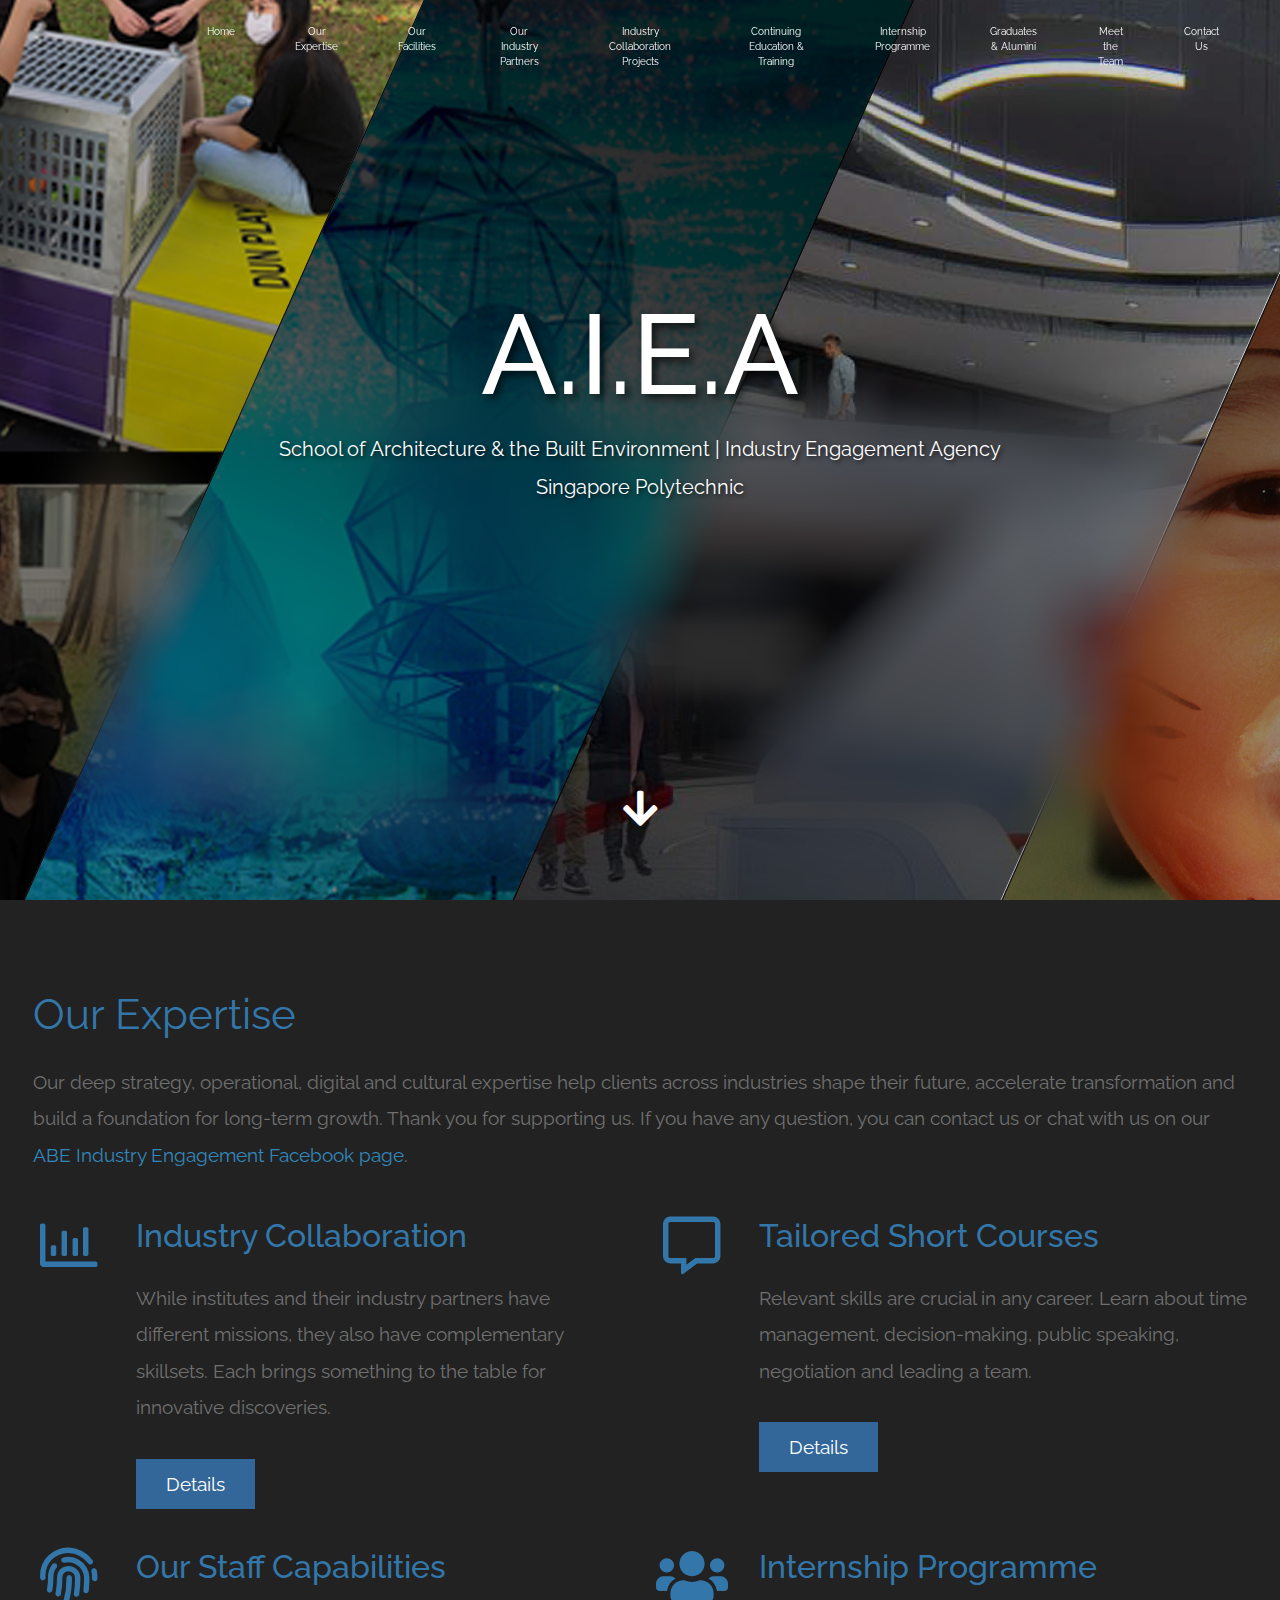
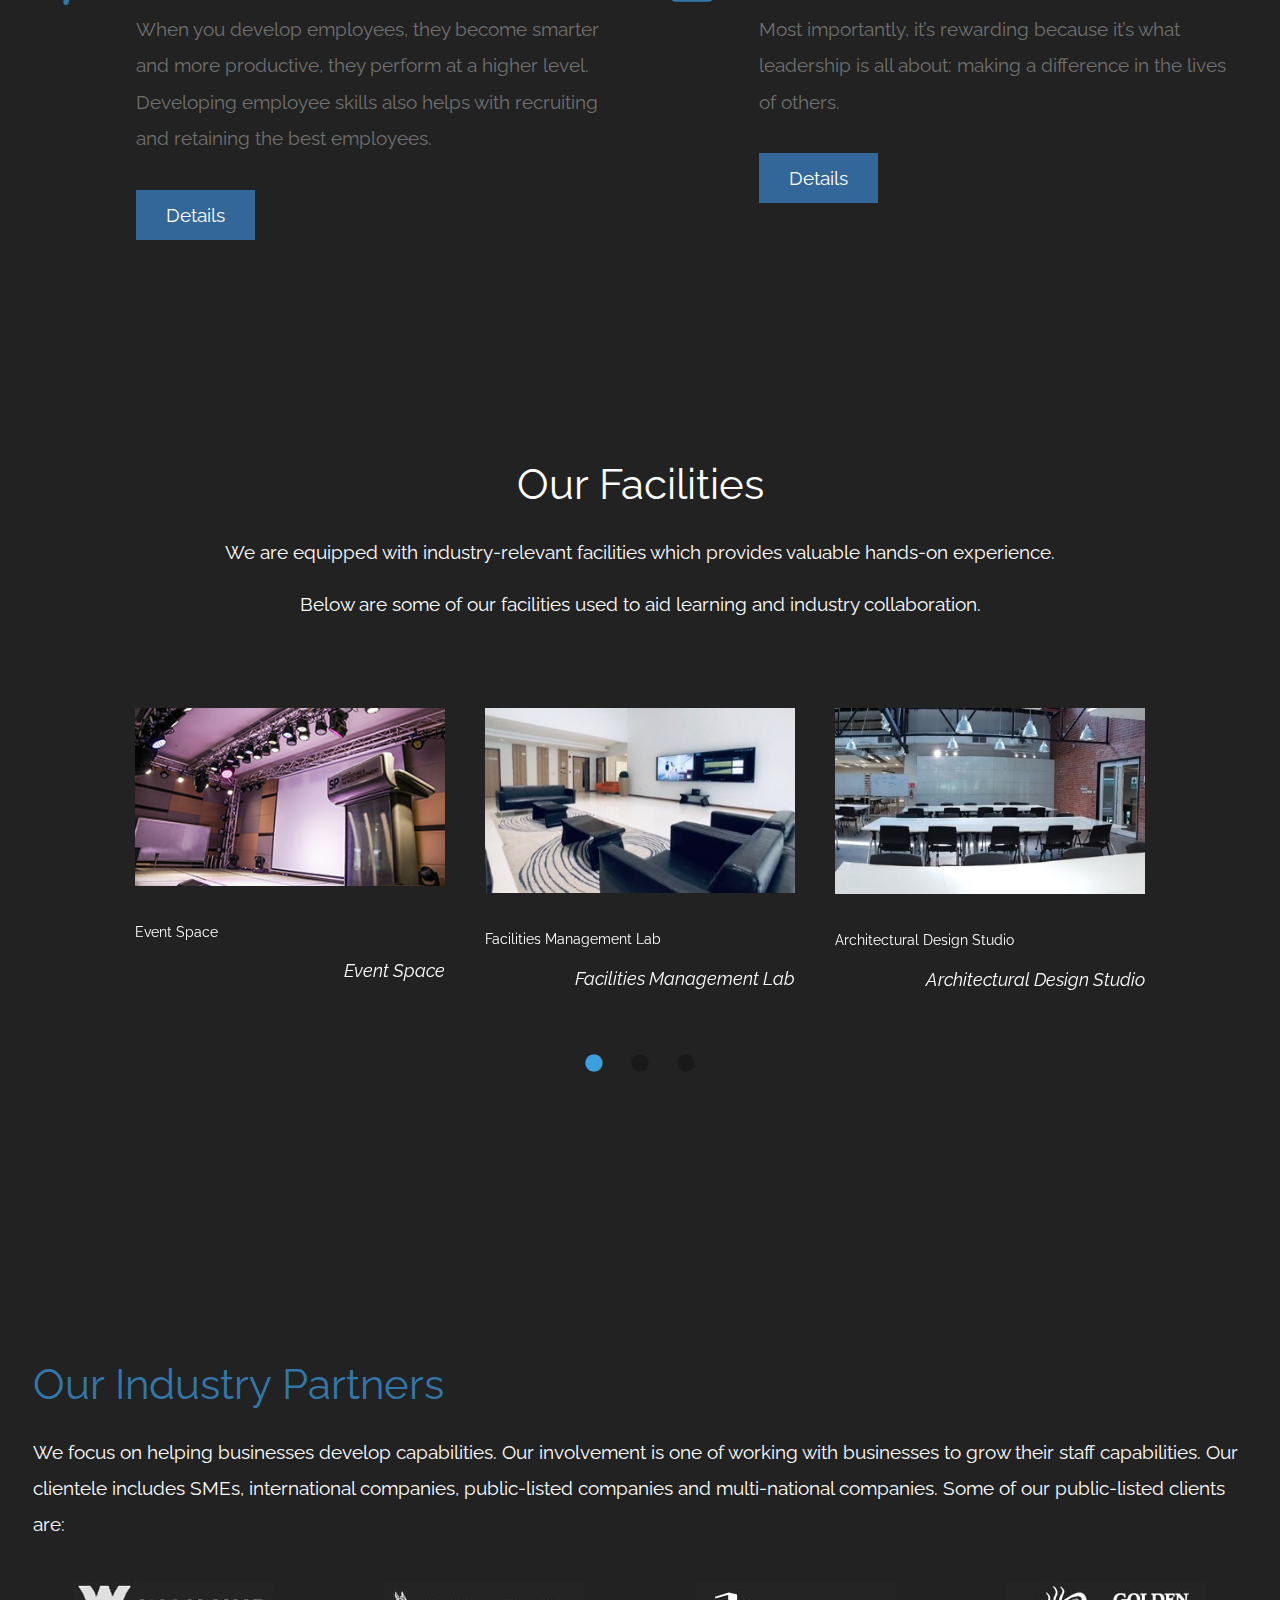
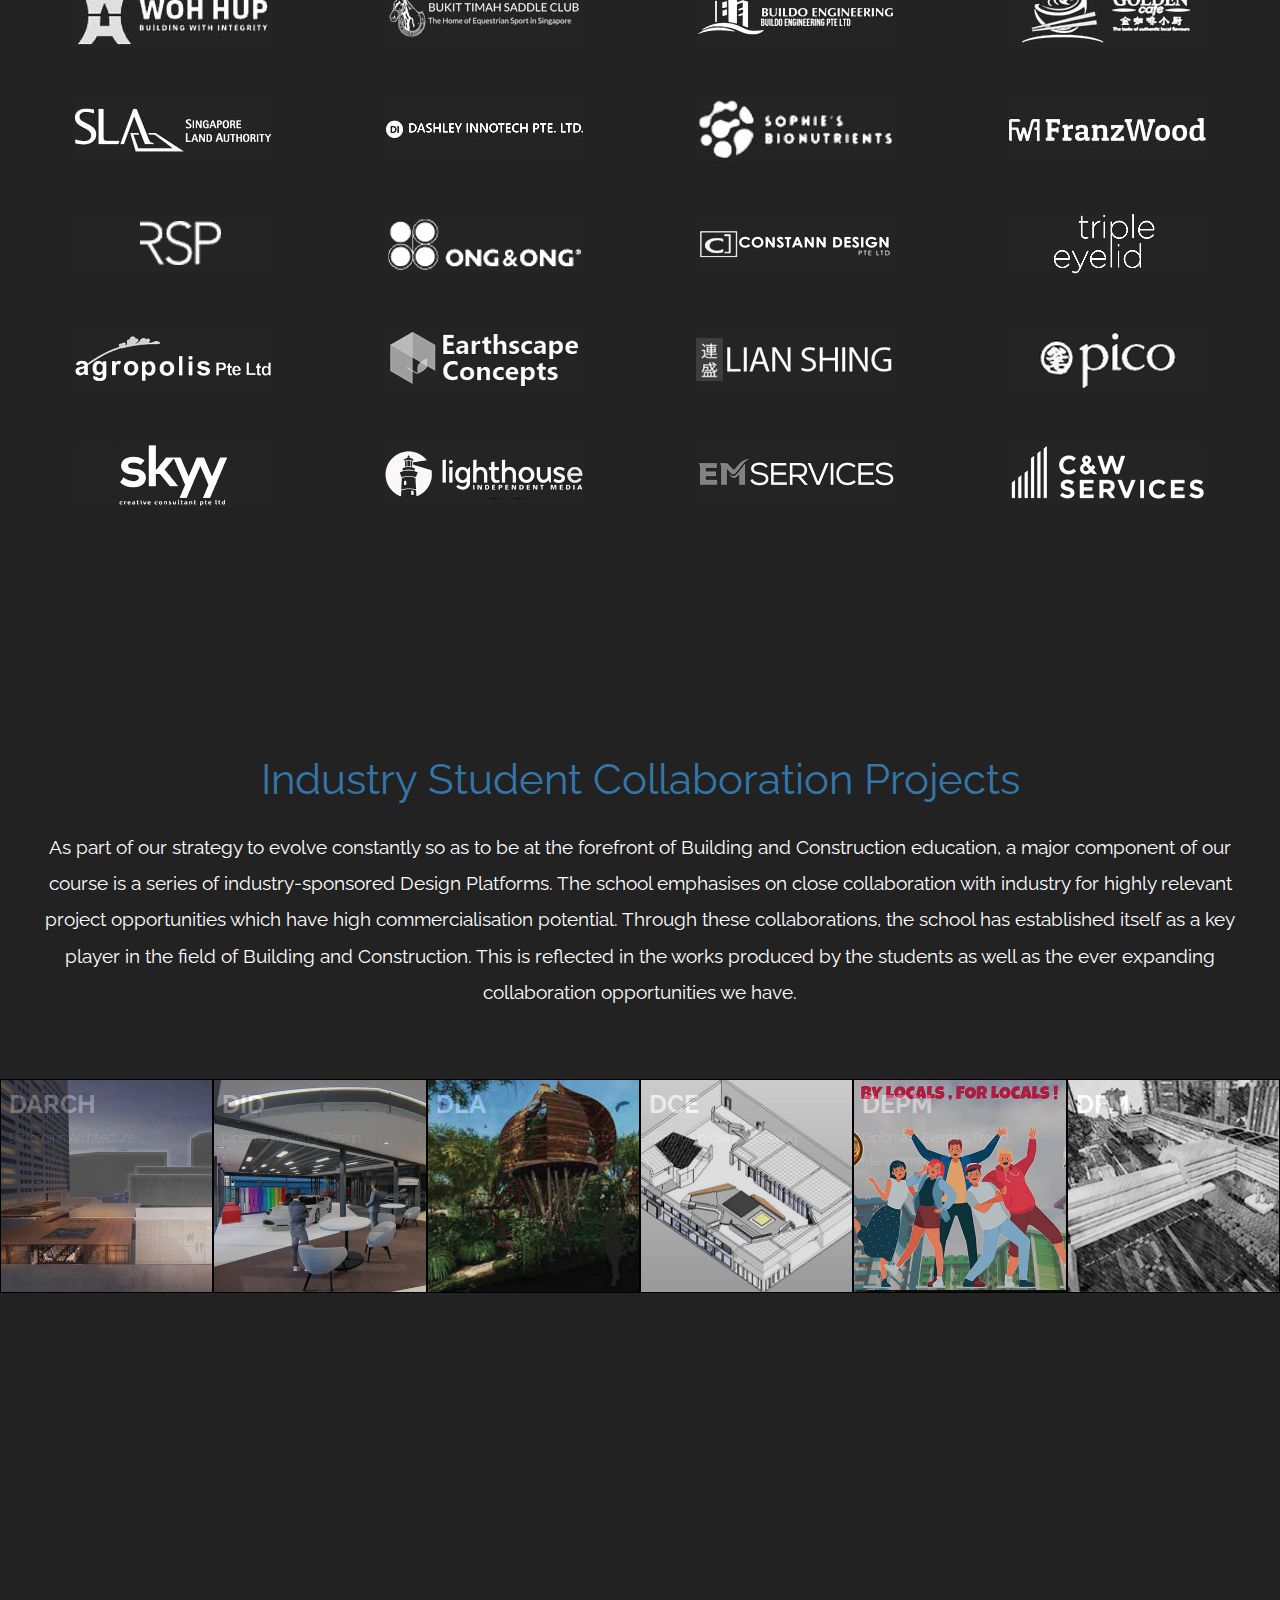
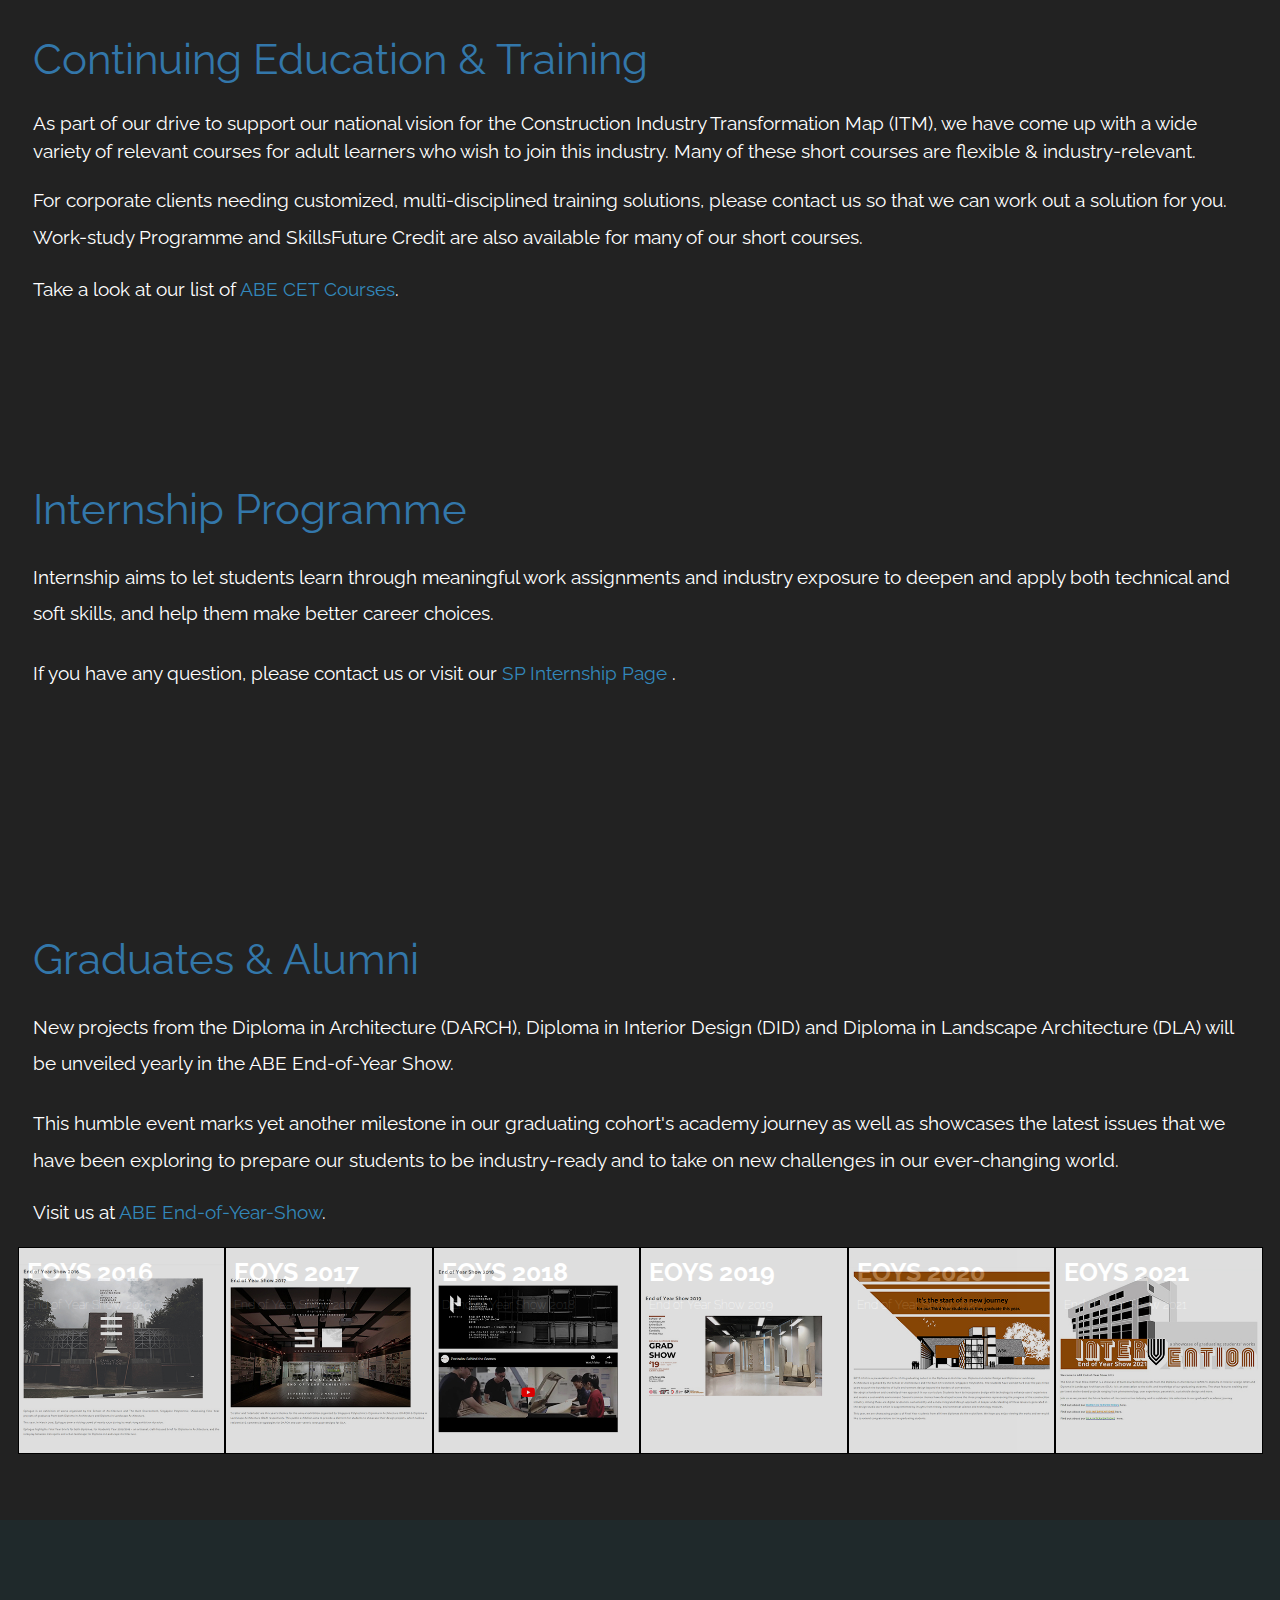
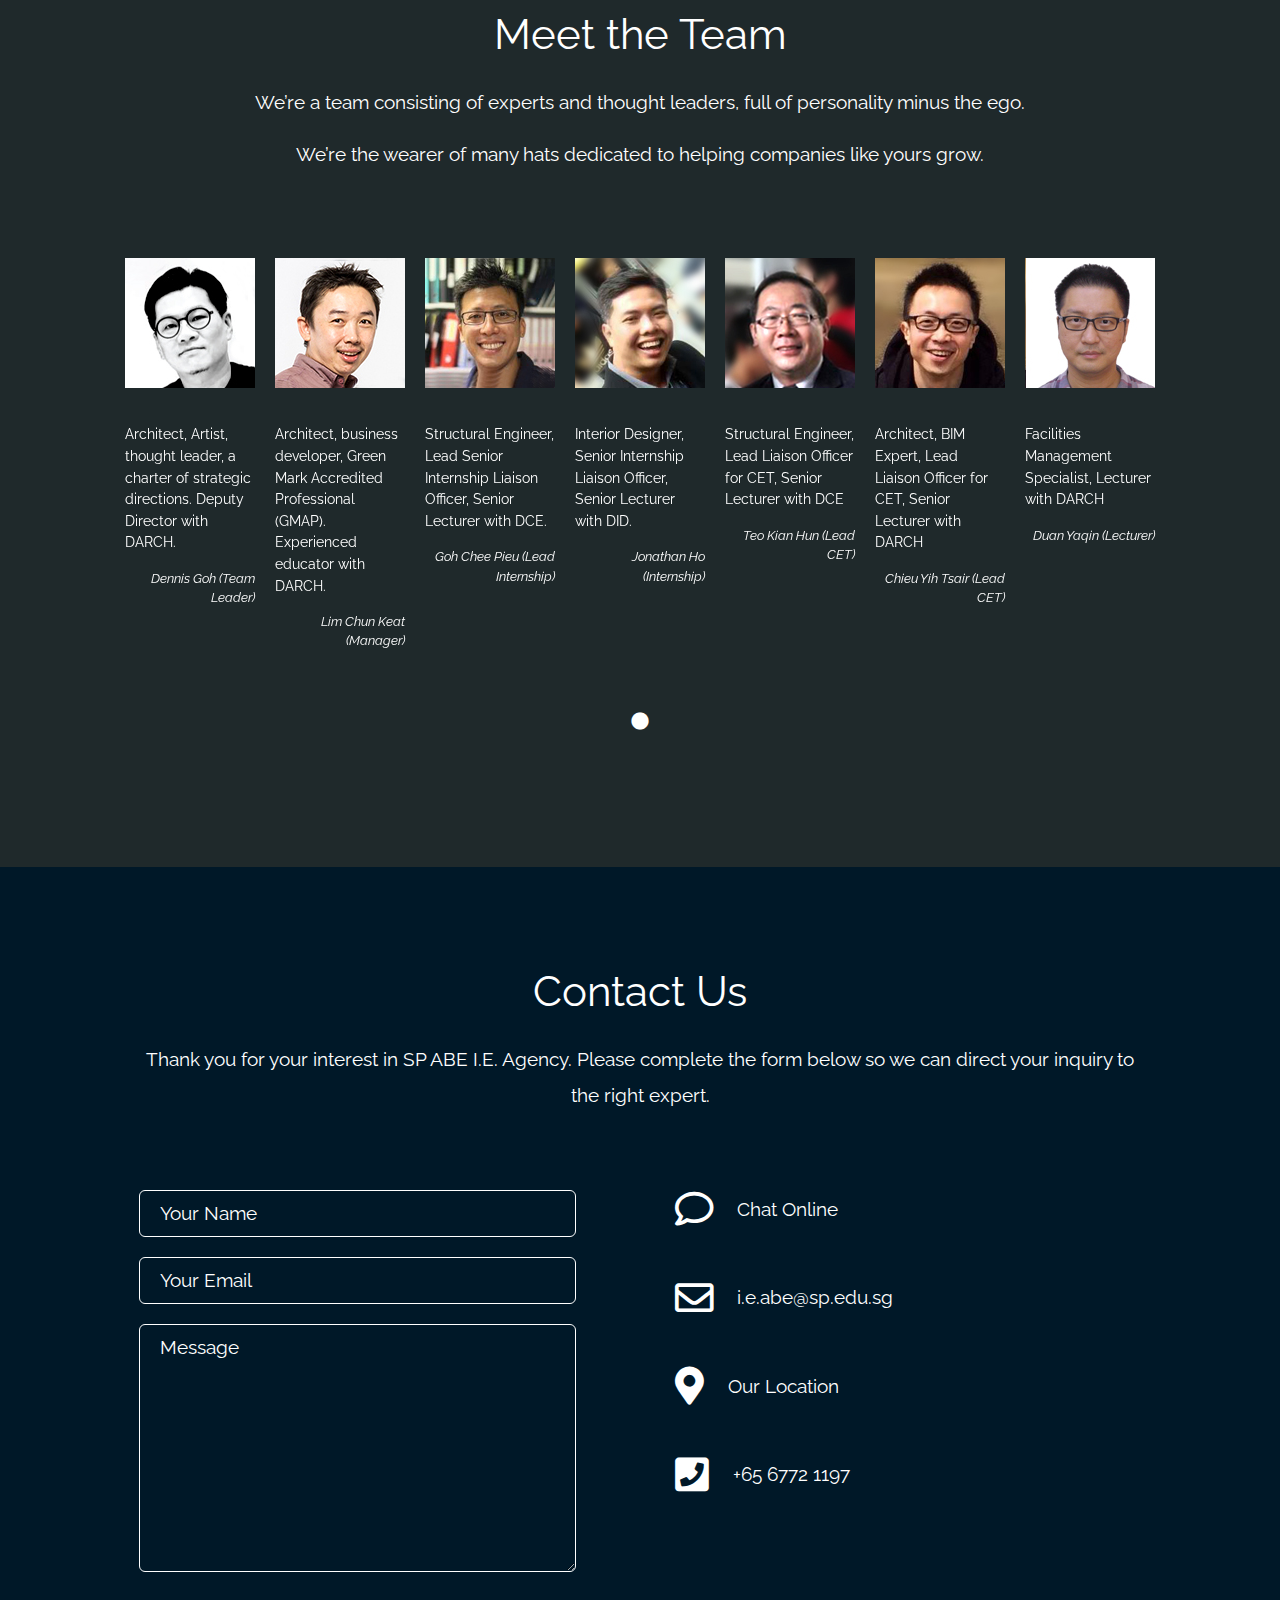
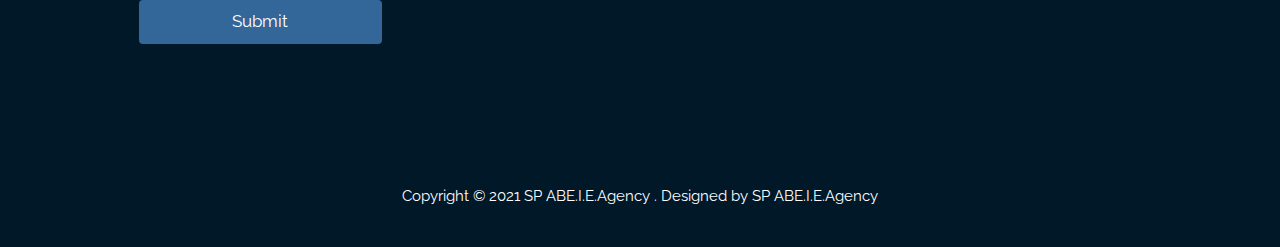
<file: index.html>
<!DOCTYPE html>
<html lang="en">

<head>
  <meta charset="UTF-8" />
  <meta name="viewport" content="width=device-width, initial-scale=1.0" />
  <meta http-equiv="X-UA-Compatible" content="ie=edge" />
  <title>A.I.E.A</title>
  <link rel="stylesheet" href="fontawesome-5.5/css/all.min.css" />
  <link rel="stylesheet" href="slick/slick.css">
  <link rel="stylesheet" href="slick/slick-theme.css">
  <link rel="stylesheet" href="magnific-popup/magnific-popup.css">
  <link rel="stylesheet" href="css/bootstrap.min.css" />
  <link rel="stylesheet" href="css/style.css" />

  <!-- A.I.E.A -->

</head>

<body>
  <!-- Hero 1st section -->
  <section id="AIEA" class="text-white tm-font-big tm-parallax">
    <!-- Navigation -->
    <nav class="navbar navbar-expand-xl tm-navbar" id="tmNav">
      <div class="container">
        <div class="tm-next"><a href="#AIEA" class="navbar-brand">A.I.E.A</a></a>
        </div>

        <button class="navbar-toggler" type="button" data-toggle="collapse" data-target="#navbarSupportedContent"
          aria-controls="navbarSupportedContent" aria-expanded="false" aria-label="Toggle navigation">
          <i class="fas fa-bars navbar-toggler-icon"></i>
        </button> <div class="collapse navbar-collapse" id="navbarSupportedContent">
        <ul class="navbar-nav ml-auto">
          <li class="nav-item">
            <a class="nav-link tm-nav-link" href="#AIEA">Home</a>
          </li>
          <li class="nav-item">
            <a class="nav-link tm-nav-link" href="#Our_Expertise">Our Expertise</a>
          </li>
          <li class="nav-item">
            <a class="nav-link tm-nav-link" href="#Our_Facilities">Our Facilities </a>
          </li>
          <li class="nav-item">
            <a class="nav-link tm-nav-link" href="#Our_Industry_Partners">Our Industry Partners</a>
          </li>
          <li class="nav-item">
            <a class="nav-link tm-nav-link" href="#Industry_Collaboration_Projects">Industry Collaboration Projects</a>
          </li>
          <li class="nav-item">
            <a class="nav-link tm-nav-link" href="#Continuing_Education_Training">Continuing Education & Training</a>
          </li>
          <li class="nav-item">
            <a class="nav-link tm-nav-link" href="#Internship_Programme">Internship Programme</a>
          </li>
          <li class="nav-item">
            <a class="nav-link tm-nav-link" href="#Graduates_Alumni">Graduates & Alumini</a>
           </li>
           <li class="nav-item">
            <a class="nav-link tm-nav-link" href="#Meet_The_Team">Meet the Team</a>
           </li>
          <li class="nav-item">
            <a class="nav-link tm-nav-link" href="#Contact_Us">Contact Us</a>
          </li>
        </ul>
      </div>
      </div>
    </nav>

    <div class="text-center tm-hero-text-container">
      <div class="tm-hero-text-container-inner">
        <h2 class="tm-hero-title">A.I.E.A</h2>
        <p class="tm-hero-subtitle">School of Architecture & the Built Environment | Industry Engagement Agency
          <br>Singapore Polytechnic
        </p>
      </div>
    </div>
    <div class="tm-next tm-intro-next">
      <!-- added scroll down button -->
      <a href="#Our_Expertise" class="text-center tm-down-arrow-link">
        <i class="fas fa-2x fa-arrow-down tm-down-arrow"></i>
      </a>
      <!-- added scroll down button -->
    </div>
</section>

<!-- 2nd Section - Our Expertise - start-->
  <section id="Our_Expertise" class="tm-section-pad-top">

    <div class="container">
      <div class="row tm-content-box">
        <!-- first row -->
        <div class="col-lg-12 col-xl-12">
          <div class="tm-intro-text-container">
            <h2 class="tm-text-primary mb-4 tm-section-title">Our Expertise</h2>
            <p class="mb-4 tm-intro-text">
              Our deep strategy, operational, digital and cultural expertise help clients across industries shape their
              future, accelerate transformation and build a foundation for long-term growth. Thank you for supporting
              us. If you have any question, you can contact us or chat with us on our <a href="#">ABE Industry
                Engagement Facebook page</a>.</p>
          </div>
        </div>

      </div><!-- first row -->
      <div class="row tm-content-box">
        <!-- 1st row, 1st column -->
        <div class="col-lg-1">
          <i class="far fa-3x fa-chart-bar text-center tm-icon"></i>
        </div>
        <div class="col-lg-5">
          <div class="tm-intro-text-container">
            <h2 class="tm-text-primary mb-4">Industry Collaboration</h2>
            <p class="mb-4 tm-intro-text">
              While institutes and their industry partners have different missions, they also have complementary
              skillsets. Each brings something to the table for innovative discoveries.</p>
              <div class="tm-continue">
              <a href="#Our_Industry_Partners" class="tm-intro-text tm-btn-primary">Details</a>
            </div>
          </div>
        </div>
        <!-- 1st row, 2nd column -->
        <div class="col-lg-1">
          <i class="far fa-3x fa-comment-alt text-center tm-icon"></i>
        </div>
        <div class="col-lg-5">
          <div class="tm-intro-text-container">
            <h2 class="tm-text-primary mb-4">Tailored Short Courses</h2>
            <p class="mb-4 tm-intro-text">
              Relevant skills are crucial in any career. Learn about time management, decision-making, public
              speaking, negotiation and leading a team.</p>
              <div class="tm-continue">
              <a href="#Continuing_Education_Training" class="tm-intro-text tm-btn-primary">Details</a>
            </div>
          </div>
        </div>

      </div><!-- second row -->
      <div class="row tm-content-box">
        <!-- 2nd row, 1st column -->
        <div class="col-lg-1">
          <i class="fas fa-3x fa-fingerprint text-center tm-icon"></i>
        </div>
        <div class="col-lg-5">
          <div class="tm-intro-text-container">
            <h2 class="tm-text-primary mb-4">Our Staff Capabilities</h2>
            <p class="mb-4 tm-intro-text">
              When you develop employees, they become smarter and more productive, they perform at a higher level.
              Developing employee skills also helps with recruiting and retaining the best employees.</p>

            <div class="tm-continue">

              <a href="#Meet_The_Team" class="tm-intro-text tm-btn-primary">Details</a>
            </div>
          </div>
        </div>
        <!-- 2nd row, 2nd column -->
        <div class="col-lg-1">
          <i class="fas fa-3x fa-users text-center tm-icon"></i>
        </div>
        <div class="col-lg-5">
          <div class="tm-intro-text-container">
            <h2 class="tm-text-primary mb-4">Internship Programme</h2>
            <p class="mb-4 tm-intro-text">
              Most importantly, it’s rewarding because it’s what leadership is all about: making a difference in the
              lives of others.</p>

            <div class="tm-continue">

              <a href="#Internship_Programme" class="tm-intro-text tm-btn-primary">Details</a>
            </div>
          </div>
        </div>
      </div>
    </div>
</section>
<!-- 2nd Section - Our Expertise - end-->

<!-- 3rd Section - Our Facilities - start-->


<section id="Our_Facilities" class="tm-section-pad-top tm-parallax-2">
  <div class="container tm-Our_Facilities-content">
    <div class="row">
      <div class="col-lg-12 tm-content-box">
          <h2 class="text-white text-center mb-4 tm-section-title">Our Facilities</h2>
          <p class="mx-auto tm-section-desc text-center">
            We are equipped with industry-relevant facilities which provides valuable hands-on experience.
          </p>
          <p class="mx-auto tm-section-desc text-center">
            Below are some of our facilities used to aid learning and industry collaboration.
          </p>



        <div class="mx-auto tm-gallery-container tm-gallery-container-2">
          <div class="tm-Our_Facilities-carousel">
              <figure class="tm-Our_Facilities-item">
                <img src="img/01 - Event Space.jpg" alt="Image" class="img-fluid mx-auto">
                <blockquote>Event Space</blockquote>
                <figcaption>Event Space</figcaption>
              </figure>

              <figure class="tm-Our_Facilities-item">
                <img src="img/02 - Facilities Management Lab.jpg" alt="Image" class="img-fluid mx-auto">
                <blockquote>Facilities Management Lab</blockquote>
                <figcaption>Facilities Management Lab</figcaption>
              </figure>

              <figure class="tm-Our_Facilities-item">
                <img src="img/03 - Architectural Design Studio.jpg" alt="Image" class="img-fluid mx-auto">
                <blockquote>Architectural Design Studio</blockquote>
                <figcaption>Architectural Design Studio</figcaption>
              </figure>

              <figure class="tm-Our_Facilities-item">
                <img src="img/04 - Landscape Design Studio.jpg" alt="Image" class="img-fluid mx-auto">
                <blockquote>Landscape Design Studio</blockquote>
                <figcaption>Landscape Design Studio</figcaption>
              </figure>

              <figure class="tm-Our_Facilities-item">
                <img src="img/05 - Environment Lab.jpg" alt="Image" class="img-fluid mx-auto">
                <blockquote>Environment Lab</blockquote>
                <figcaption>Environment Lab</figcaption>
              </figure>

              <figure class="tm-Our_Facilities-item">
                <img src="img/06 - Geomatic Lab.jpg" alt="Image" class="img-fluid mx-auto">
                <blockquote>Geomatic Lab</blockquote>
                <figcaption>Geomatic Lab</figcaption>
              </figure>

              <figure class="tm-Our_Facilities-item">
                <img src="img/07 - Geotechnical Lab.jpg" alt="Image" class="img-fluid mx-auto">
                <blockquote>Geotechnical Lab</blockquote>
                <figcaption>Geotechnical Lab</figcaption>
              </figure>
             
              <figure class="tm-Our_Facilities-item">
                <img src="img/08 - Digital Building Innovation Centre.jpg" alt="Image" class="img-fluid mx-auto">
                <blockquote>Digital Building Innovation Centre</blockquote>
                <figcaption>Digital Building Innovation Centre</figcaption>
              </figure> 
          </div>
        </div>
      </div>
    </div>
  </div>


</section>
<!-- 3rd Section - Our Facilities - end-->

<!-- 4th Section - Our Industry Partners - start-->
  <section id="Our_Industry_Partners" class="tm-section-pad-top">
    <div class="container">
      <div class="row tm-content-box">
        <!-- first row -->
        <div class="col-lg-12 col-xl-12">
          <div class="tm-intro-text-container">
            <h2 class="tm-text-primary mb-4 tm-section-title">Our Industry Partners</h2>
            <p class="mb-4 tm-intro-text">
              We focus on helping businesses develop capabilities. Our involvement is one of working with businesses to grow their staff capabilities. 
Our clientele includes SMEs, international companies, public-listed companies and multi-national companies. Some of our public-listed clients are:</p>
          </div>
        </div>
        <div class="row">

      <div class="col-sm-3"><img src="img/Company Logo 200 x 65 - 01 - Woh_Hup.jpg" alt="Image" class="img-fluid mx-auto"></div>
      <div class="col-sm-3"><img src="img/Company Logo 200 x 65 - 02 - BTSC.jpg" alt="Image" class="img-fluid mx-auto"></div>
      <div class="col-sm-3"><img src="img/Company Logo 200 x 65 - 03 - Buildo.jpg" alt="Image" class="img-fluid mx-auto"></div>
      <div class="col-sm-3"><img src="img/Company Logo 200 x 65 - 04 - Golden_Cafe.jpg" alt="Image" class="img-fluid mx-auto"></div>

      <div class="col-sm-3"><img src="img/Company Logo 200 x 65 - 05 - SLA.jpg" alt="Image" class="img-fluid mx-auto"></div>
      <div class="col-sm-3"><img src="img/Company Logo 200 x 65 - 06 - Dashley_Innotech.jpg" alt="Image" class="img-fluid mx-auto"></div>
      <div class="col-sm-3"><img src="img/Company Logo 200 x 65 - 07 - Sophies_Bionutrients.jpg" alt="Image" class="img-fluid mx-auto"></div>
      <div class="col-sm-3"><img src="img/Company Logo 200 x 65 - 08 - FranzWood.jpg" alt="Image" class="img-fluid mx-auto"></div>

      <div class="col-sm-3"><img src="img/Company Logo 200 x 65 - 09 - RSP.jpg" alt="Image" class="img-fluid mx-auto"></div>
      <div class="col-sm-3"><img src="img/Company Logo 200 x 65 - 10 - Ong&Ong.jpg" alt="Image" class="img-fluid mx-auto"></div>
      <div class="col-sm-3"><img src="img/Company Logo 200 x 65 - 11 - ConstannDesign.jpg" alt="Image" class="img-fluid mx-auto"></div>
      <div class="col-sm-3"><img src="img/Company Logo 200 x 65 - 12 - TripleEyelid.jpg" alt="Image" class="img-fluid mx-auto"></div>

      <div class="col-sm-3"><img src="img/Company Logo 200 x 65 - 13 - Acropolis.jpg" alt="Image" class="img-fluid mx-auto"></div>
      <div class="col-sm-3"><img src="img/Company Logo 200 x 65 - 14 - Earthscape.jpg" alt="Image" class="img-fluid mx-auto"></div>
      <div class="col-sm-3"><img src="img/Company Logo 200 x 65 - 15 - LianShing.jpg" alt="Image" class="img-fluid mx-auto"></div>
      <div class="col-sm-3"><img src="img/Company Logo 200 x 65 - 16 - Pico.jpg" alt="Image" class="img-fluid mx-auto"></div>

      <div class="col-sm-3"><img src="img/Company Logo 200 x 65 - 17 - Skyy.jpg" alt="Image" class="img-fluid mx-auto"></div>
      <div class="col-sm-3"><img src="img/Company Logo 200 x 65 - 18 - Lighthouse.jpg" alt="Image" class="img-fluid mx-auto"></div>
      <div class="col-sm-3"><img src="img/Company Logo 200 x 65 - 19 - EMServices.jpg" alt="Image" class="img-fluid mx-auto"></div>
      <div class="col-sm-3"><img src="img/Company Logo 200 x 65 - 20 - C&WServices.jpg" alt="Image" class="img-fluid mx-auto"></div>
      </div>
  </section>
<!-- 4th Section - Our Industry Partners - end-->

<!-- 5th Section - Industry Collaboration Projects - start-->
  <section id="Industry_Collaboration_Projects" class="tm-section-pad-top">
    <div class="container tm-container-gallery">
      <div class="row">
        <div class="text-center col-12">
          <h2 class="tm-text-primary tm-section-title mb-4">Industry Student Collaboration Projects</h2>
          <p class="mx-auto tm-section-desc">
            As part of our strategy to evolve constantly so as to be at the forefront of Building and Construction
            education, a major component of our course is a series of industry-sponsored Design Platforms.
            The school emphasises on close collaboration with industry for highly relevant project opportunities which
            have high commercialisation potential. Through these collaborations, the school has established itself as a
            key player in the field of Building and Construction. This is reflected in the works produced by the
            students as well as the ever expanding collaboration opportunities we have.
          </p>
          <p>&nbsp;</p>
        </div>
      </div>
    </div>

<body>
    <style>
      .flexcontainer {
        display: flex;
        flex-flow: wrap;
        overflow: auto;
        width: 100%;
      }
      .innerbox {
        flex: 1 0 16.6%;
        border: 1px solid black;
        width: 100%;
        box-sizing: border-box;
        position: relative;
      }
      .img-fluid {
        display: block;
        flex-direction: row;
        align-items: center;
        justify-content: center;
      }
      .image__overlay {
        position: absolute;
        top: 0;
        left: 0;
        width: 100%;
        height: 100%;
        background: rgba(0, 0, 0, 0.5);
        color: rgba(255, 255, 255, 1);
        font-family: "Raleway", sans-serif;
        font-size: 25px;
        display: flex;
        flex-direction: column;
        align-items: left;
        justify-items: left;
        opacity: 0.25;
        transition: 0.5s;
      }
      .image__overlay:hover {
        opacity: 1;
      }
      .image__title {
        font-size: 25px;
        font-weight: bold;
        margin-top: 6px;
        margin-left: 8px;
      }
      .image__description {
        font-size: 12px;
        font-weight: lighter;
        margin-top: 3px;
        margin-left: 8px;
      }

      @media screen and (max-width: 1200px) {
        .innerbox {
          flex: 1 0 32%;
          border: 1px solid black;
          height: fit-content;
        }
      }
      @media screen and (max-width: 800px) {
        .innerbox {
          flex: 1 0 40%;
          border: 1px solid black;
          height: fit-content;
        }
      }
    </style>

    <div class="flexcontainer">
      <div class="innerbox">
        <a href="darch.html" target="_blank">
          <img
            src="img/Gallery-DARCH-01.jpg"
            alt="Image 1"
            class="img-fluid"
            width="100%"
          />
          <div class="image__overlay">
            <div class="image__title">DARCH</div>
            <p class="image__description">Diploma in Architecture</p>
          </div></a
        >
      </div>
      <div class="innerbox">
        <a href="did.html" target="_blank">
          <img
            src="img/Gallery-DID-01.jpg"
            alt="Image 2"
            class="img-fluid"
            width="100%"
          />
          <div class="image__overlay">
            <div class="image__title">DID</div>
            <p class="image__description">Diploma in Interior Design</p>
          </div></a
        >
      </div>
      <div class="innerbox">
        <a href="dla.html" target="_blank">
          <img
            src="img/Gallery-DLA-01.jpg"
            alt="Image 3"
            class="img-fluid"
            width="100%"
          />
          <div class="image__overlay">
            <div class="image__title">DLA</div>
            <p class="image__description">Diploma in Landscape Architecture</p>
          </div></a
        >
      </div>
      <div class="innerbox">
        <a href="dce.html" target="_blank">
          <img
            src="img/Gallery-DCE-01.jpg"
            alt="Image 4"
            class="img-fluid"
            width="100%"
          />
          <div class="image__overlay">
            <div class="image__title">DCE</div>
            <p class="image__description">Diploma in Civil Engineering</p>
          </div></a
        >
      </div>
      <div class="innerbox">
        <a href="depm.html" target="_blank">
          <img
            src="img/Gallery-DEPM-01.jpg"
            alt="Image 5"
            class="img-fluid"
            width="100%"
          />
          <div class="image__overlay">
            <div class="image__title">DEPM</div>
            <p class="image__description">
              Diploma in Events & Project Management
            </p>
          </div></a
        >
      </div>
      <div class="innerbox">
        <a href="dfm.html" target="_blank">
          <img
            src="img/Gallery-DFM-01.jpg"
            alt="Image 6"
            class="img-fluid"
            width="100%"
          />
          <div class="image__overlay">
            <div class="image__title">DFM</div>
            <p class="image__description">Diploma in Facilities Management</p>
          </div></a
        >
      </div>
    </div>



  </section>
<!-- 5th Section - Industry Collaboration Projects - end-->

<!-- 6th Section - Continuing Education & Training - start-->
  <section id="Continuing_Education_Training" class="tm-section-pad-top">
    <div class="container">
      <div class="row tm-content-box">
        <!-- first row -->
        <div class="col-lg-12 col-xl-12">
          <div class="tm-intro-text-container">
            <h2 class="tm-text-primary mb-4 tm-section-title">Continuing Education & Training</h2>
            <p class="mb-4 tm-intro-text">
<p></p>As part of our drive to support our national vision for the Construction Industry Transformation Map (ITM), we have come up with a wide variety of relevant courses for adult learners who wish to join this industry.
Many of these short courses are flexible & industry-relevant.</p>
<p>For corporate clients needing customized, multi-disciplined training solutions, please contact us so that we can work out a solution for you.
Work-study Programme and SkillsFuture Credit are also available for many of our short courses.</p>
<p>Take a look at our list of <a href="https://www.sp.edu.sg/pace/courses/full-listing" target="_blank">ABE CET Courses</a>.</p>
          </div>
        </div>
    
  </section>
<!-- 6th Section - Continuing Education & Training - end-->

<!-- 7th Section - Internship Programme - start-->
  <section id="Internship_Programme" class="tm-section-pad-top">
    <div class="container">
      <div class="row tm-content-box">
        <!-- first row -->
        <div class="col-lg-12 col-xl-12">
          <div class="tm-intro-text-container">
            <h2 class="tm-text-primary mb-4 tm-section-title">Internship Programme</h2>
            <p class="mb-4 tm-intro-text">
              Internship aims to let students learn through meaningful work assignments and industry exposure to deepen and apply both technical and soft skills, and help them make better career choices.</p>
<p>If you have any question, please contact us or visit our 
<a href="https://industry.sp.edu.sg/internship/" target="_blank">SP Internship Page</a> 
.</p>
          </div>
        </div>
    
  </section>
<!-- 7th Section - Internship Programme - end-->

<!-- 8th Section - Graduates & Alumni - start-->
  <section id="Graduates_Alumni" class="tm-section-pad-top">
    <div class="container">
      <div class="row tm-content-box">
        <!-- first row -->
        <div class="col-lg-12 col-xl-12">
          <div class="tm-intro-text-container">
            <h2 class="tm-text-primary mb-4 tm-section-title">Graduates & Alumni</h2>
            <p class="mb-4 tm-intro-text">
              New projects from the Diploma in Architecture (DARCH), Diploma in Interior Design (DID) and Diploma in Landscape Architecture (DLA) will be unveiled yearly in the ABE End-of-Year Show.</p>
<p>This humble event marks yet another milestone in our graduating cohort's academy journey as well as showcases the latest issues that we have been exploring to prepare our students to be industry-ready and to take on new challenges in our ever-changing world.</p>
<p>Visit us at <a href="https://www.sp.edu.sg/abe/end-of-year-show" target="_blank">ABE End-of-Year-Show</a>.</p>
          </div>
        </div>


<style>
      .flexcontainer-eoys {
        display: flex;
        flex-flow: wrap;
        overflow: auto;
        width: 100%;
      }
      .innerbox-eoys {
        flex: 1 0 16.6%;
        border: 1px solid black;
        width: 100%;
        box-sizing: border-box;
        position: relative;
      }
      .img-fluid-eoys {
        display: block;
        flex-direction: row;
        align-items: center;
        justify-content: center;
      }
      .image__overlay-eoys {
        position: absolute;
        top: 0;
        left: 0;
        width: 100%;
        height: 100%;
        background: rgba(0, 0, 0, 0.5);
        color: rgba(255, 255, 255, 1);
        font-family: "Raleway", sans-serif;
        font-size: 25px;
        display: flex;
        flex-direction: column;
        align-items: left;
        justify-items: left;
        opacity: 0.25;
        transition: 0.5s;
      }
      .image__overlay-eoys:hover {
        opacity: 1;
      }
      .image__title-eoys {
        font-size: 25px;
        font-weight: bold;
        margin-top: 6px;
        margin-left: 8px;
      }
      .image__description-eoys {
        font-size: 12px;
        font-weight: lighter;
        margin-top: 3px;
        margin-left: 8px;
      }

      @media screen and (max-width: 1200px) {
        .innerbox-eoys {
          flex: 1 0 32%;
          border: 1px solid black;
          height: fit-content;
        }
      }
      @media screen and (max-width: 800px) {
        .innerbox-eoys {
          flex: 1 0 40%;
          border: 1px solid black;
          height: fit-content;
        }
      }
    </style>

    <div class="flexcontainer-eoys">
      <div class="innerbox-eoys">
        <a href="https://www.sp.edu.sg/abe/end-of-year-show" target="_blank">
          <img
            src="img/EOYS_2016.jpg"
            alt="Image 1"
            class="img-fluid-eoys"
            width="100%"
          />
          <div class="image__overlay-eoys">
            <div class="image__title-eoys">EOYS 2016</div>
            <p class="image__description-eoys">End of Year Show 2016</p>
          </div></a
        >
      </div>
      <div class="innerbox-eoys">
        <a href="https://www.sp.edu.sg/abe/end-of-year-show" target="_blank">
          <img
            src="img/EOYS_2017.jpg"
            alt="Image 2"
            class="img-fluid-eoys"
            width="100%"
          />
          <div class="image__overlay-eoys">
            <div class="image__title-eoys">EOYS 2017</div>
            <p class="image__description-eoys">End of Year Show 2017</p>
          </div></a
        >
      </div>
      <div class="innerbox-eoys">
        <a href="https://www.sp.edu.sg/abe/end-of-year-show" target="_blank">
          <img
            src="img/EOYS_2018.jpg"
            alt="Image 3"
            class="img-fluid-eoys"
            width="100%"
          />
          <div class="image__overlay-eoys">
            <div class="image__title-eoys">EOYS 2018</div>
            <p class="image__description-eoys">DEnd of Year Show 2018</p>
          </div></a
        >
      </div>
      <div class="innerbox-eoys">
        <a href="https://www.sp.edu.sg/abe/end-of-year-show" target="_blank">
          <img
            src="img/EOYS_2019.jpg"
            alt="Image 4"
            class="img-fluid-eoys"
            width="100%"
          />
          <div class="image__overlay-eoys">
            <div class="image__title-eoys">EOYS 2019</div>
            <p class="image__description-eoys">End of Year Show 2019</p>
          </div></a
        >
      </div>
      <div class="innerbox-eoys">
        <a href="https://www.sp.edu.sg/abe/end-of-year-show" target="_blank">
          <img
            src="img/EOYS_2020.jpg"
            alt="Image 5"
            class="img-fluid-eoys"
            width="100%"
          />
          <div class="image__overlay-eoys">
            <div class="image__title-eoys">EOYS 2020</div>
            <p class="image__description-eoys">End of Year Show 2020</p>
          </div></a
        >
      </div>
      <div class="innerbox-eoys">
        <a href="https://www.sp.edu.sg/abe/end-of-year-show" target="_blank">
          <img
            src="img/EOYS_2021.jpg"
            alt="Image 6"
            class="img-fluid-eoys"
            width="100%"
          />
          <div class="image__overlay-eoys">
            <div class="image__title-eoys">EOYS 2021</div>
            <p class="image__description-eoys">End of Year Show 2021</p>
          </div></a
        >
      </div>
    </div>

  </section>
<!-- 8th Section - Graduates & Alumni - end-->

<!-- 9th Section - Meet the Team - start-->
            </section><!-- forth row - Meet the Team - start-->

            <section id="Meet_The_Team" class="tm-section-pad-top tm-parallax-2">
              <div class="container tm-Meet_The_Team-content">
                <div class="row">
                  <div class="col-lg-12 tm-content-box">
                    <h2 class="text-white text-center mb-4 tm-section-title">Meet the Team</h2>
                    <p class="mx-auto tm-section-desc text-center">
                    We’re a team consisting of experts and thought leaders, full of personality minus the ego.</p>
                    <p class="mx-auto tm-section-desc text-center">
                    We’re the wearer of many hats dedicated to helping companies like yours grow.</p>
                    <div class="mx-auto tm-gallery-container tm-gallery-container-2">
                      <div class="tm-Meet_The_Team-carousel">
                        <figure class="tm-testimonial-item">
                          <img src="img/testimonial-img-01.jpg" alt="Image" class="img-fluid mx-auto">
                          <blockquote>Architect, Artist, thought leader, a charter of strategic directions. Deputy Director with
                            DARCH.</blockquote>
                          <figcaption>Dennis Goh (Team Leader)</figcaption>
                        </figure>
          
                        <figure class="tm-testimonial-item">
                          <img src="img/testimonial-img-02.jpg" alt="Image" class="img-fluid mx-auto">
                          <blockquote>Architect, business developer, Green Mark Accredited Professional (GMAP). Experienced
                            educator with DARCH.</blockquote>
                          <figcaption>Lim Chun Keat (Manager)</figcaption>
                        </figure>
          
                        <figure class="tm-testimonial-item">
                          <img src="img/testimonial-img-04.jpg" alt="Image" class="img-fluid mx-auto">
                          <blockquote>Structural Engineer, Lead Senior Internship Liaison Officer, Senior Lecturer with DCE.
                          </blockquote>
                          <figcaption>Goh Chee Pieu (Lead Internship)</figcaption>
                        </figure>
          
                        <figure class="tm-testimonial-item">
                          <img src="img/testimonial-img-03.jpg" alt="Image" class="img-fluid mx-auto">
                          <blockquote>Interior Designer, Senior Internship Liaison Officer, Senior Lecturer with DID.
                          </blockquote>
                          <figcaption>Jonathan Ho (Internship)</figcaption>
                        </figure>
          
                        <figure class="tm-testimonial-item">
                          <img src="img/testimonial-img-05.jpg" alt="Image" class="img-fluid mx-auto">
                          <blockquote>Structural Engineer, Lead Liaison Officer for CET, Senior Lecturer with DCE</blockquote>
                          <figcaption>Teo Kian Hun (Lead CET)</figcaption>
                        </figure>
          
                        <figure class="tm-testimonial-item">
                          <img src="img/testimonial-img-06.jpg" alt="Image" class="img-fluid mx-auto">
                          <blockquote>Architect, BIM Expert, Lead Liaison Officer for CET, Senior Lecturer with DARCH</blockquote>
                          <figcaption>Chieu Yih Tsair (Lead CET)</figcaption>
                        </figure>
                                  
                        <figure class="tm-testimonial-item">
                          <img src="img/testimonial-img-07.jpg" alt="Image" class="img-fluid mx-auto">
                          <blockquote>Facilities Management Specialist, Lecturer with DARCH</blockquote>
                          <figcaption>Duan Yaqin (Lecturer)</figcaption>
                        </figure>
<!-- forth row - Meet the Team - start-->
          

            </div>
          </div>
        </div>
      </div>
    </div>

    <div class="tm-bg-overlay"></div>

  </section>
<!-- 9th Section - Meet the Team - end-->

<!-- 10th Section - Contact_Us - start-->
  <!-- Contact_Us -->
  <section id="Contact_Us" class="tm-section-pad-top tm-parallax-2">

    <div class="container tm-container-Contact_Us">

      <div class="row">

        <div class="text-center col-12">
          <h2 class="tm-section-title mb-4">Contact Us</h2>
          <p class="mb-5">
            Thank you for your interest in SP ABE I.E. Agency. Please complete the form below so we can direct your
            inquiry to the right expert. </p>
          <br>
        </div>

        <div class="col-sm-12 col-md-6">
          <form action="" method="get">
            <input id="name" name="name" type="text" placeholder="Your Name" class="tm-input" required />
            <input id="email" name="email" type="email" placeholder="Your Email" class="tm-input" required />
            <textarea id="message" name="message" rows="8" placeholder="Message" class="tm-input" required></textarea>
            <button type="submit" class="btn tm-btn-submit">Submit</button>
          </form>
        </div>

        <div class="col-sm-12 col-md-6">

          <div class="Contact_Us-item">
            <a rel="nofollow" href="tel:+65 6772 1197" class="item-link">
              <i class="far fa-2x fa-comment mr-4"></i>
              <span class="mb-0">Chat Online</span>
            </a>
          </div>

          <div class="Contact_Us-item">
            <a rel="nofollow" href="mailto:jonathan_ho@ichat.sp.edu.sg" class="item-link">
              <i class="far fa-2x fa-envelope mr-4"></i>
              <span class="mb-0">i.e.abe@sp.edu.sg</span>
            </a>
          </div>

          <div class="Contact_Us-item">
            <a rel="nofollow" href="https://goo.gl/maps/F48AoCVuNE15W8MaA" class="item-link">
              <i class="fas fa-2x fa-map-marker-alt mr-4"></i>
              <span class="mb-0">Our Location</span>
            </a>
          </div>

          <div class="Contact_Us-item">
            <a rel="nofollow" href="tel:+65 6772 1197" class="item-link">
              <i class="fas fa-2x fa-phone-square mr-4"></i>
              <span class="mb-0">+65 6772 1197</span>
            </a>
          </div>

          <div class="Contact_Us-item">&nbsp;</div>

        </div>


      </div><!-- row ending -->

    </div>

    <footer class="text-center small tm-footer">
      <p class="mb-0">
        Copyright &copy; 2021 SP ABE.I.E.Agency

        . <a rel="nofollow" href="#" title="HTML templates">Designed by SP ABE.I.E.Agency</a></p>
    </footer>

  </section>
<!-- 10th Section - Contact_Us - end-->

  <script src="js/jquery-1.9.1.min.js"></script>
  <script src="slick/slick.min.js"></script>
  <script src="magnific-popup/jquery.magnific-popup.min.js"></script>
  <script src="js/easing.min.js"></script>
  <script src="js/jquery.singlePageNav.min.js"></script>
  <script src="js/bootstrap.min.js"></script>
  <script>

    function getOffSet() {
      var _offset = 450;
      var windowHeight = window.innerHeight;

      if (windowHeight > 500) {
        _offset = 400;
      }
      if (windowHeight > 680) {
        _offset = 300
      }
      if (windowHeight > 830) {
        _offset = 210;
      }

      return _offset;
    }

    function setParallaxPosition($doc, multiplier, $object) {
      var offset = getOffSet();
      var from_top = $doc.scrollTop(),
        bg_css = 'center ' + (multiplier * from_top - offset) + 'px';
      $object.css({ "background-position": bg_css });
    }

    // Parallax function
    // Adapted based on https://codepen.io/roborich/pen/wpAsm        
    var background_image_parallax = function ($object, multiplier, forceSet) {
      multiplier = typeof multiplier !== 'undefined' ? multiplier : 0.5;
      multiplier = 1 - multiplier;
      var $doc = $(document);
      // $object.css({"background-attatchment" : "fixed"});

      if (forceSet) {
        setParallaxPosition($doc, multiplier, $object);
      } else {
        $(window).scroll(function () {
          setParallaxPosition($doc, multiplier, $object);
        });
      }
    };

    var background_image_parallax_2 = function ($object, multiplier) {
      multiplier = typeof multiplier !== 'undefined' ? multiplier : 0.5;
      multiplier = 1 - multiplier;
      var $doc = $(document);
      $object.css({ "background-attachment": "fixed" });

      $(window).scroll(function () {
        if ($(window).width() > 768) {
          var firstTop = $object.offset().top,
            pos = $(window).scrollTop(),
            yPos = Math.round((multiplier * (firstTop - pos)) - 186);

          var bg_css = 'center ' + yPos + 'px';

          $object.css({ "background-position": bg_css });
        } else {
          $object.css({ "background-position": "center" });
        }
      });
    };

    $(function () {
      // Hero Section - Background Parallax
      background_image_parallax($(".tm-parallax"), 0.30, false);
      background_image_parallax_2($("#Our_Expertise"), 0.80);
      background_image_parallax_2($("#Our_Facilities"), 0.80);
      // background_image_parallax_2($("#Our_Industry_Partners"), 0.80);
      background_image_parallax_2($("#Industry_Collaboration_Projects"), 0.80);
      background_image_parallax_2($("#Continuing_Education_Training"), 0.80);
      background_image_parallax_2($("#Internship_Programme"), 0.80);
      background_image_parallax_2($("#Graduates_Alumni"), 0.80);
      background_image_parallax_2($("#Meet_The_Team"), 0.80);
      background_image_parallax_2($("#Contact_Us"), 0.80);


      // Handle window resize
      window.addEventListener('resize', function () {
        background_image_parallax($(".tm-parallax"), 0.30, true);
      }, true);

      // Detect window scroll and update navbar
      $(window).scroll(function (e) {
        if ($(document).scrollTop() > 120) {
          $('.tm-navbar').addClass("scroll");
        } else {
          $('.tm-navbar').removeClass("scroll");
        }
      });

      // Close mobile menu after click 
      $('#tmNav a').on('click', function () {
        $('.navbar-collapse').removeClass('show');
      })

      // Scroll to corresponding section with animation
      $('#tmNav').singlePageNav({
        'easing': 'easeInOutExpo',
        'speed': 600
      });

      // Add smooth scrolling to all links
      // https://www.w3schools.com/howto/howto_css_smooth_scroll.asp
      $("a").on('click', function (event) {
        if (this.hash !== "") {
          event.preventDefault();
          var hash = this.hash;

          $('html, body').animate({
            scrollTop: $(hash).offset().top
          }, 600, 'easeInOutExpo', function () {
            window.location.hash = hash;
          });
        } // End if
      });

      // Pop up
      $('.tm-gallery').magnificPopup({
        delegate: 'a',
        type: 'image',
        gallery: { enabled: true }
      });

      $('.tm-Our_Facilities-carousel').slick({
        dots: true,
        prevArrow: false,
        nextArrow: false,
        infinite: true,
        slidesToShow: 3, // control how many Facilities to show
        slidesToScroll: 3,
        responsive: [
          {
            breakpoint: 992,
            settings: {
              slidesToShow: 2
            }
          },
          {
            breakpoint: 768,
            settings: {
              slidesToShow: 2
            }
          },
          {
            breakpoint: 480,
            settings: {
              slidesToShow: 1
            }
          }
        ]
      });

      $('.tm-Meet_The_Team-carousel').slick({
        dots: true,
        prevArrow: false,
        nextArrow: false,
        infinite: false,
        slidesToShow: 7, // control how many team members to show
        slidesToScroll: 2,
        responsive: [
          {
            breakpoint: 992,
            settings: {
              slidesToShow: 2
            }
          },
          {
            breakpoint: 768,
            settings: {
              slidesToShow: 1
            }
          },
          {
            breakpoint: 480,
            settings: {
              slidesToShow: 1
            }
          }
        ]
      });

      // Gallery
      $('.tm-gallery').slick({
        dots: true,
        infinite: true,
        slidesToShow: 6, // control how many gallery images to show
        slidesToScroll: 6,
        responsive: [
          {
            breakpoint: 1199,
            settings: {
              slidesToShow: 4,
              slidesToScroll: 2
            }
          },
          {
            breakpoint: 991,
            settings: {
              slidesToShow: 3,
              slidesToScroll: 2
            }
          },
          {
            breakpoint: 767,
            settings: {
              slidesToShow: 2,
              slidesToScroll: 1
            }
          },
          {
            breakpoint: 480,
            settings: {
              slidesToShow: 1,
              slidesToScroll: 1
            }
          }
        ]
      });
    });
  </script>
</body>

</html>
</file>
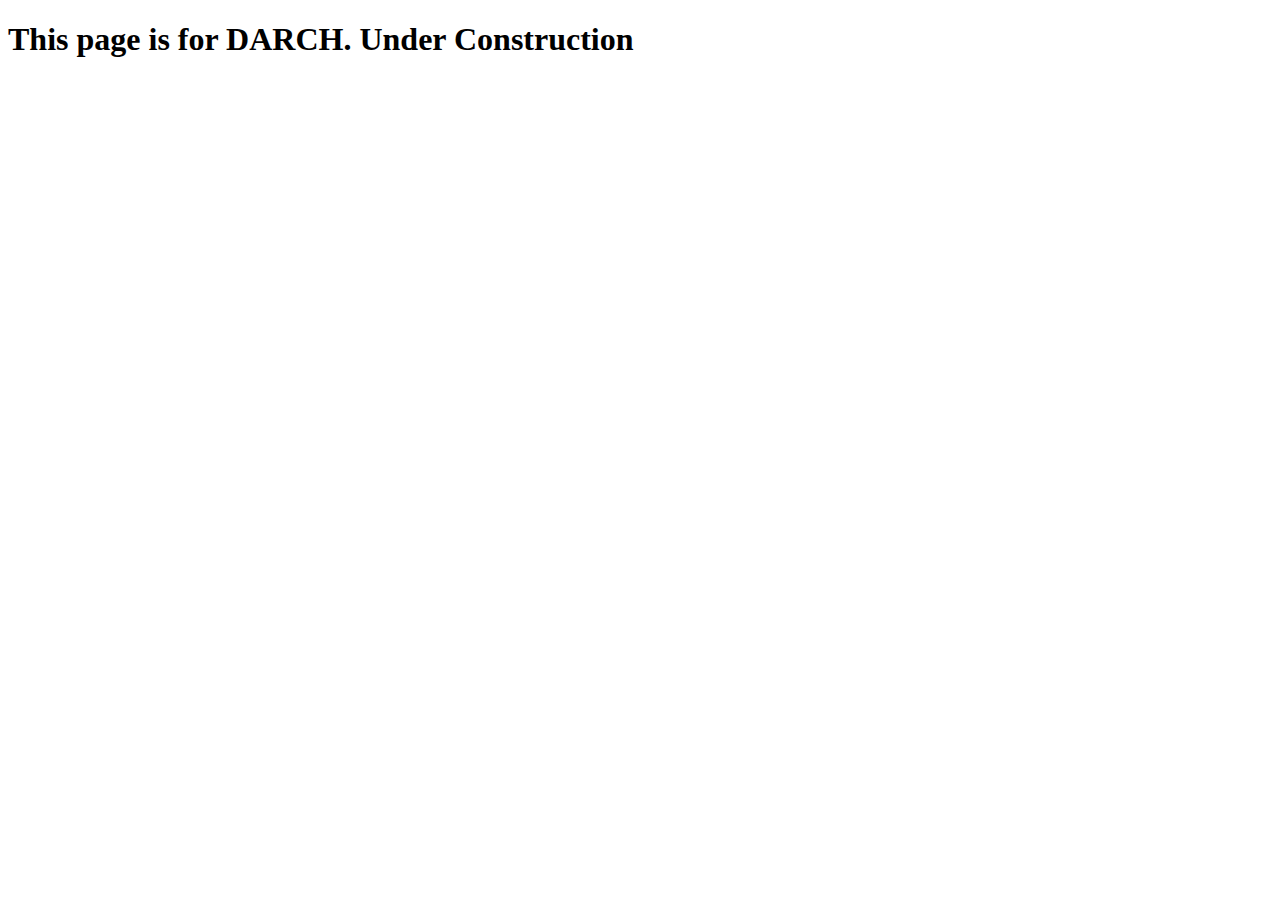
<file: darch.html>
<!DOCTYPE html>
<html lang="en">
  <head>
    <meta charset="UTF-8" />
    <meta http-equiv="X-UA-Compatible" content="IE=edge" />
    <meta name="viewport" content="width=device-width, initial-scale=1.0" />
    <meta name="author" contten="Jonathan Ho" />
    <title>DARCH</title>
  </head>
  <body>
    <h1>This page is for DARCH. Under Construction</h1>
  </body>
</html>
</file>
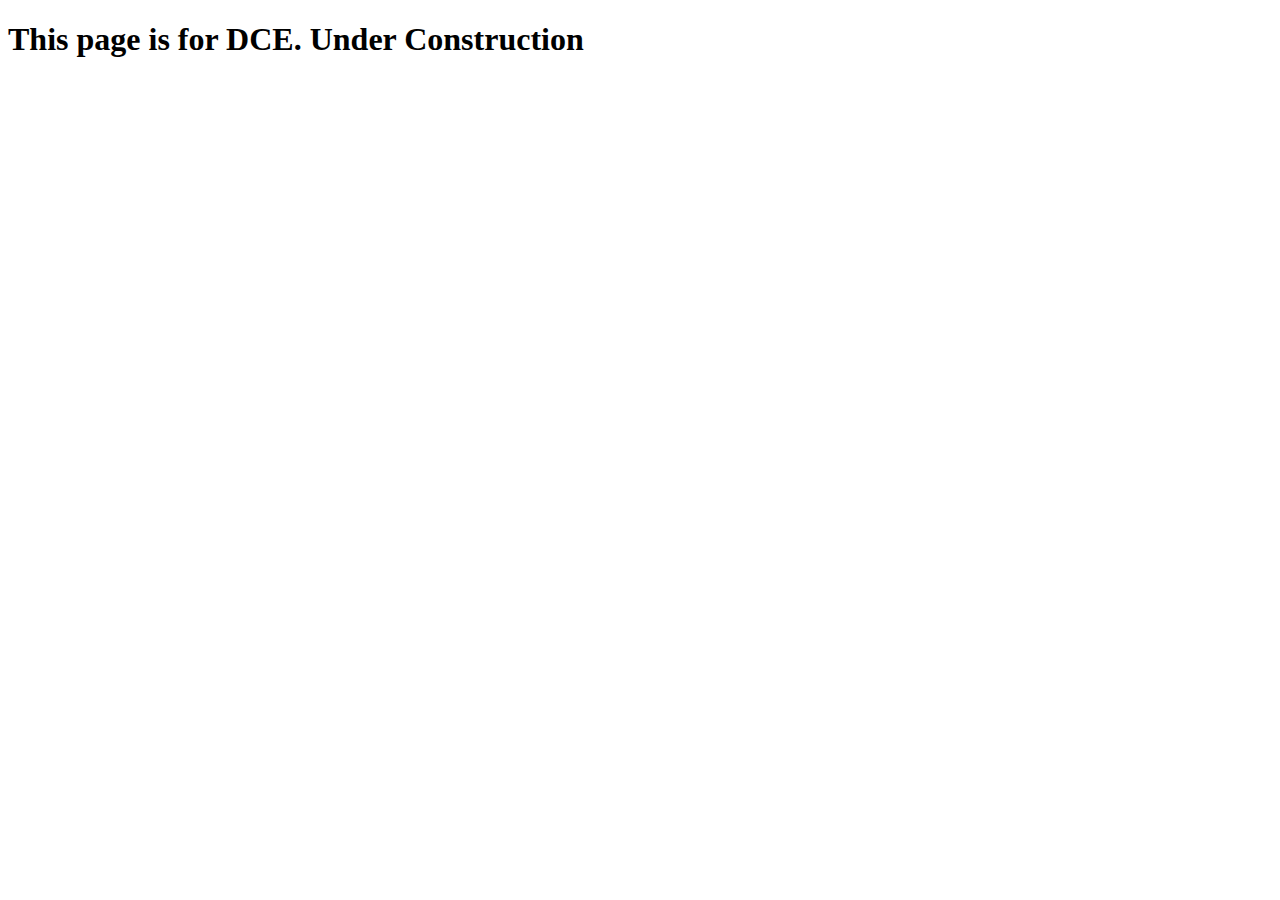
<file: dce.html>
<!DOCTYPE html>
<html lang="en">
  <head>
    <meta charset="UTF-8" />
    <meta http-equiv="X-UA-Compatible" content="IE=edge" />
    <meta name="viewport" content="width=device-width, initial-scale=1.0" />
    <meta name="author" contten="Jonathan Ho" />
    <title>DARCH</title>
  </head>
  <body>
    <h1>This page is for DCE. Under Construction</h1>
  </body>
</html>
</file>
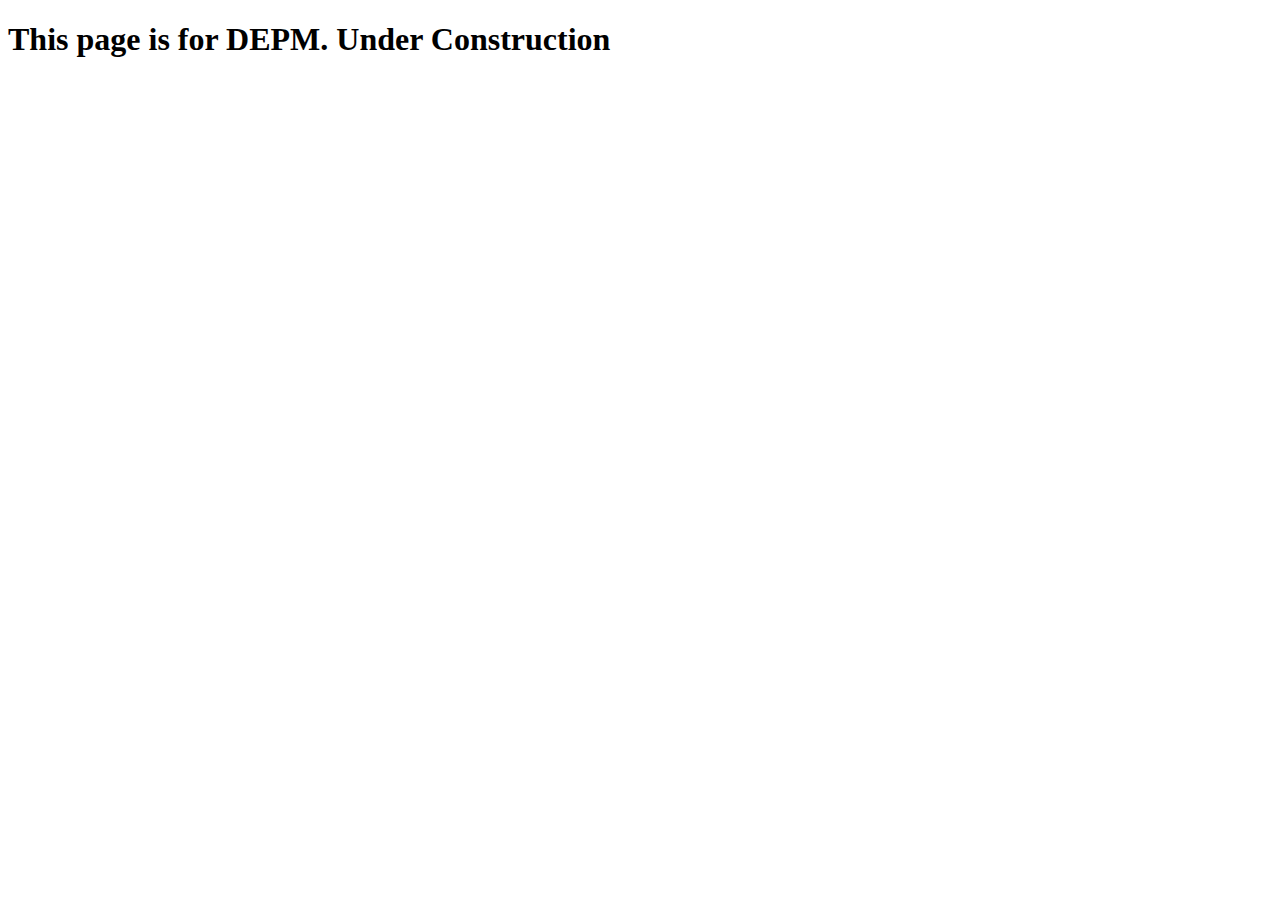
<file: depm.html>
<!DOCTYPE html>
<html lang="en">
  <head>
    <meta charset="UTF-8" />
    <meta http-equiv="X-UA-Compatible" content="IE=edge" />
    <meta name="viewport" content="width=device-width, initial-scale=1.0" />
    <meta name="author" contten="Jonathan Ho" />
    <title>DARCH</title>
  </head>
  <body>
    <h1>This page is for DEPM. Under Construction</h1>
  </body>
</html>
</file>
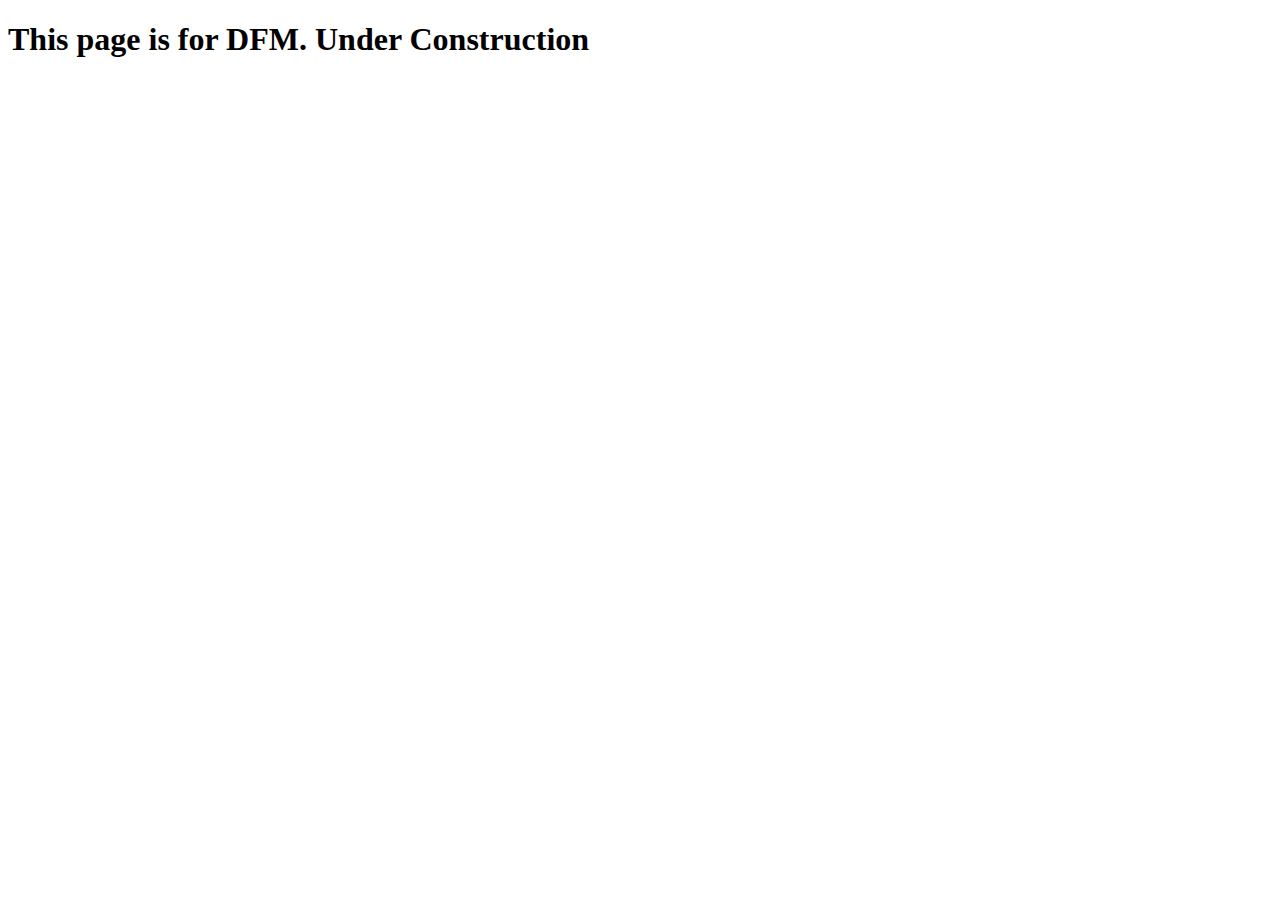
<file: dfm.html>
<!DOCTYPE html>
<html lang="en">
  <head>
    <meta charset="UTF-8" />
    <meta http-equiv="X-UA-Compatible" content="IE=edge" />
    <meta name="viewport" content="width=device-width, initial-scale=1.0" />
    <meta name="author" contten="Jonathan Ho" />
    <title>DARCH</title>
  </head>
  <body>
    <h1>This page is for DFM. Under Construction</h1>
  </body>
</html>
</file>
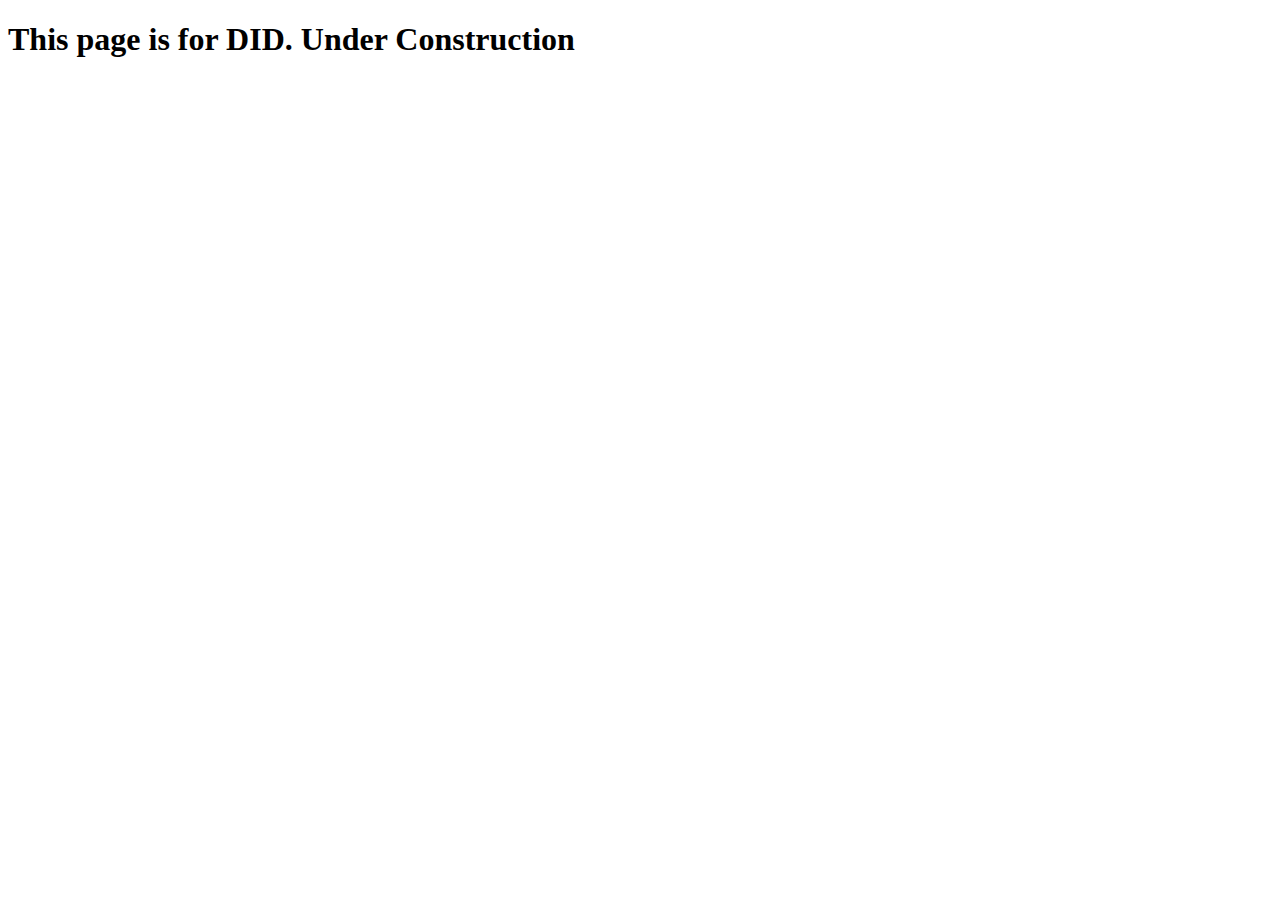
<file: did.html>
<!DOCTYPE html>
<html lang="en">
  <head>
    <meta charset="UTF-8" />
    <meta http-equiv="X-UA-Compatible" content="IE=edge" />
    <meta name="viewport" content="width=device-width, initial-scale=1.0" />
    <meta name="author" contten="Jonathan Ho" />
    <title>DARCH</title>
  </head>
  <body>
    <h1>This page is for DID. Under Construction</h1>
  </body>
</html>
</file>
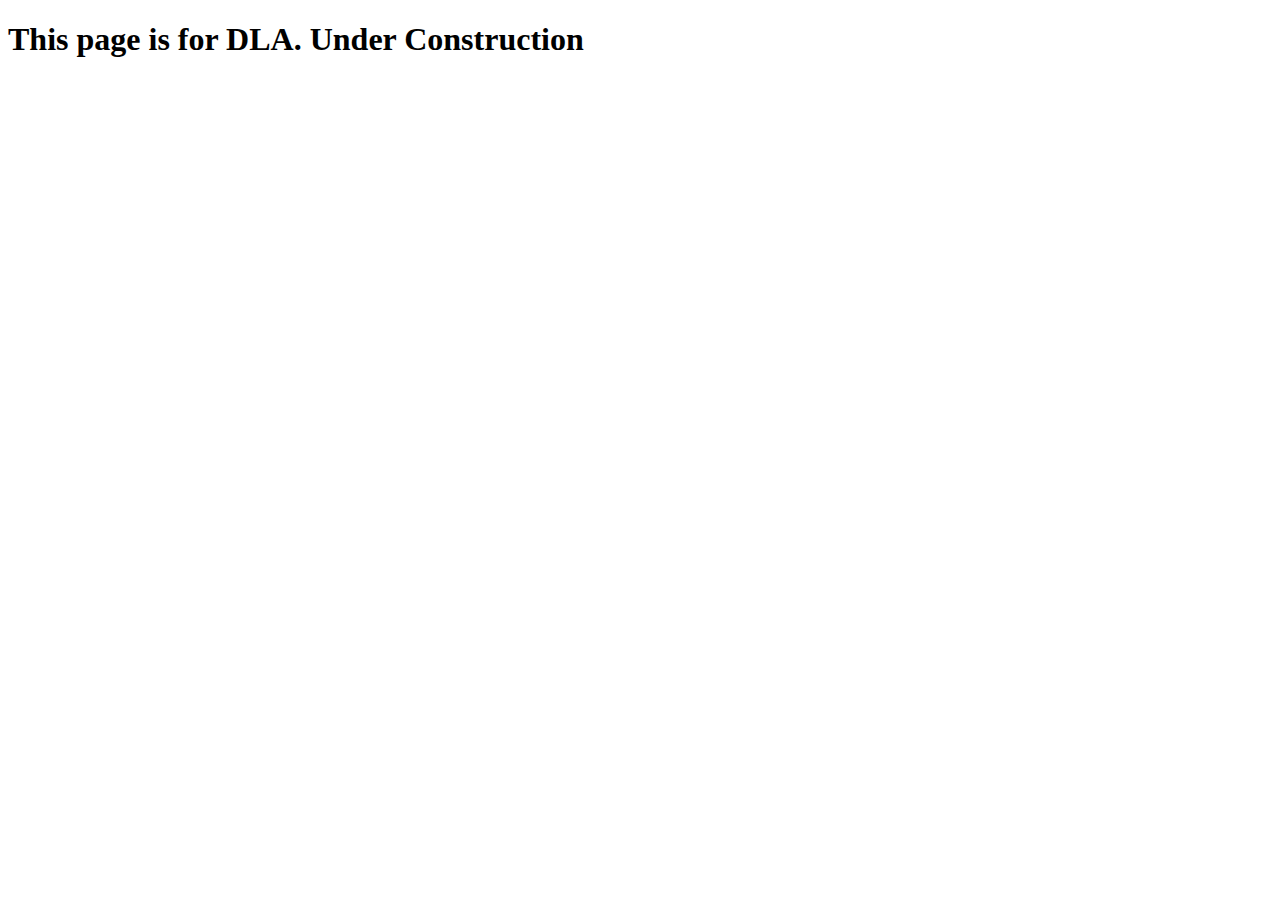
<file: dla.html>
<!DOCTYPE html>
<html lang="en">
  <head>
    <meta charset="UTF-8" />
    <meta http-equiv="X-UA-Compatible" content="IE=edge" />
    <meta name="viewport" content="width=device-width, initial-scale=1.0" />
    <meta name="author" contten="Jonathan Ho" />
    <title>DARCH</title>
  </head>
  <body>
    <h1>This page is for DLA. Under Construction</h1>
  </body>
</html>
</file>
<file: css/style.css>
/* A.I.E.A */

@import url("https://fonts.googleapis.com/css?family=Raleway:100,300,400,500,700,900");

body {
  font-family: "Raleway", sans-serif;
  font-size: 1.2em;
  color: #707070;
  margin: 0;
  padding: 0;
  overflow-x: hidden; /* to prevent horizontal scrolling left or right */
  background-color: #222; /* Main Page Background */
}
a {
  transition: all 0.3s ease;
  color: #38b;
}

a:hover,
a:focus {
  text-decoration: none;
  color: #d40;
}

a:focus {
  outline: none;
}

.btn {
  padding: 8px 32px;
}

.btn:hover {
  background-color: #ced4da;
}

blockquote {
  font-size: 0.75em;
  line-height: 1.5em;
}

.tm-section-pad-top {
  padding-top: 80px; /* 80px */
  padding-bottom: 40px; /* 40px */
}

.tm-content-box {
  padding-top: 10px; /* 20px; */
  padding-bottom: 10px; /* 40px; */
}

.tm-text-primary {
  color: #37a;
}

.tm-font-big {
  font-size: 1.25rem;
}

.tm-btn-primary {
  color: white;
  background-color: #369;
  padding: 14px 30px;
}

.tm-btn-primary:hover,
.tm-btn-primary:focus {
  color: white;
  background-color: #38b;
}

/*============= MEDIA QUERIES =============*/

/* Devices under 1199px (xl) */
@media (max-width: 1199.98px) {
}
/* Devices under 768px (md) */
@media (max-width: 767.98px) {
}

/*-- Bootstrap Mobile Gutter Fix --*/
.row,
.container-fluid {
  margin-left: 0px !important;
  margin-right: 0px !important;
}

/* Navigation Bar */

.tm-navbar {
  position: fixed;
  width: 100%;
  z-index: 1000; /* 1000; */
  background-color: transparent; /* background-color: e9ecef; */
  transition: all 0.3s ease;
  text-align: center; /* control the navigation bar text alignment */
  font-size: 10px; /* control the navigation bar text size */
}

.tm-navbar.scroll {
  background-color: transparent;
  border-bottom: 0px solid #e9ecef;
}

.navbar-brand {
  color: transparent; /* white; control the navigation brand text colour */
  font-size: 1.4rem; /* control the navigation brand text size in rem units */
  font-weight: bold;
  /* padding: 5px 0; 80px 0; control the gap from top to navigation text */
  text-align: center; /* control the navigation bar text alignment */
  font-size: 45px; /* control the navigation bar text size */
  color: transparent;
  /* text-shadow: 2px 2px 8px #ff0000; */
}

.navbar-brand:hover,
.tm-navbar.scroll .navbar-brand:hover {
  color: #38b; /* control the navigation brand text colour - when mouse over */
}

.tm-navbar.scroll .navbar-brand {
  color: #369; /* control the navigation brand text colour - when scroll down */
}

.nav-item {
  list-style: none;
}

.tm-nav-link {
  color: white;
}

.tm-navbar.scroll {
  color: #369; /* control the navigation text colour - when in low resolution */
  /* color: white; */
}

.tm-nav-link {
  /* color: #369; /* control the navigation text colour - when in maximum resolution */
  color: white;
}

.tm-navbar.scroll .tm-nav-link:hover,
.tm-navbar.scroll .tm-nav-link.current,
.tm-nav-link:hover {
  color: white; /* #fff */
  background-color: #369;
}

/* control the hamburger icon styling - start */
.navbar-toggler {
  border: 1px solid white;
  padding-left: 10px;
  padding-right: 10px;
}

.navbar-toggler-icon {
  color: white;
  padding-top: 6px;
}

.tm-navbar.scroll .navbar-toggler {
  border: 1px solid white;
}

.tm-navbar.scroll .navbar-toggler-icon {
  color: white;
}
/* control the hamburger icon styling - end */

/* Hero */

#AIEA {
  background-color: #222;
  background-image: url(../img/infinite-loop-01.jpg);
  background-repeat: no-repeat;
  height: 100vh;
  min-height: 375px;
  position: relative;
}

@media (min-height: 600px) and (min-width: 1920px) {
  #AIEA {
    background-size: cover;
  }
}

@media (min-height: 830px) {
  #AIEA {
    background-position: center -210px;
  }
}

@media (min-height: 680px) and (max-height: 829px) {
  #AIEA {
    background-position: center -300px;
  }
}

@media (min-height: 500px) and (max-height: 679px) {
  #AIEA {
    background-position: center -400px;
  }
}

@media (max-height: 499px) {
  #AIEA {
    background-position: center -450px;
  }
}

.tm-hero-text-container {
  width: 100%;
  height: 100%;
  display: flex;
  flex-flow: column;
  justify-content: center;
}

.tm-hero-text-container-inner {
  margin-top: -90px;
}

.tm-hero-title {
  font-size: 7rem;
  /* text-shadow: 2px 2px 2px #333; */
  text-shadow: 4px 4px 8px #000000af;
}

.tm-hero-subtitle {
  /* text-shadow: 2px 2px 2px #333; */
  text-shadow: 2px 2px 4px #000000af;
}

.tm-intro-next {
  position: absolute;
  bottom: 62px;
  left: 0px;
  right: 0;
}

@media (max-height: 480px) {
  .tm-hero-text-container-inner {
    margin-top: -40px;
  }

  .tm-intro-next {
    bottom: 20px;
  }
}

.tm-down-arrow-link {
  display: block;
  margin-top: 18%;
}

.tm-down-arrow {
  color: #fff;
  cursor: pointer;
  background-color: transparent; /* #B0B0B0; colour code for unhovered  arrow down */
  padding: 10px 30px; /* control arrow background size in pixels */
  transition: all 0.3s ease; /* control arrow hover animation */
}

.tm-down-arrow:hover,
.tm-down-arrow:focus {
  color: #fff;
  background: #37a; /* #B7B7B7; colour code for hovered arrow highlighted */
  padding: 20px 50px; /* control arrow background size in pixels */
}

/* --- 2nd Section - Our_Expertise --- start */
#Our_Expertise {
  padding-bottom: 100px;
}

.tm-section-title {
  font-size: 2.6rem;
  font-weight: normal;
}

.tm-intro-text {
  font-size: 1.2rem;
}

.tm-icon {
  display: block;
  color: #37a;
}

.tm-continue {
  padding: 20px 0 30px 0;
}
/* --- 2nd Section - Our_Expertise --- end */

/* --- 3rd Section - Our_Facilities --- start */
#Our_Facilities {
  color: white;
  background-image: url(../img/Our-Facilities-Background.jpg);
  background-size: cover;
  background-repeat: no-repeat;
  background-size: 100%;
  position: relative;
  height: 100vh;
  min-height: 375px;
}

@media (max-width: 991px) {
  #Our_Facilities {
    background-image: url(../img/Our-Facilities-Background-mobile-02.jpg);
    height: 100vh;
    min-height: 875px; /* old value is: 375 */
  }
}

.tm-Our_Facilities-content {
  position: relative;
  z-index: 100;
}

.tm-bg-overlay {
  width: 100%;
  height: 100%;
  background: rgba(20, 70, 80, 0.2);
  position: absolute;
  top: 0;
  left: 0;
  right: 0;
  bottom: 0;
  z-index: 0;
}

.tm-Our_Facilities-carousel {
  max-width: 1050px; /* 1050px control the overall width of the carousel */
  margin: 0 auto;
}

.tm-Our_Facilities-item {
  max-width: 390px; /* 290px control the overall width of the carousel */
  margin-left: 20px; /* 35px control the overall width of the carousel */
  margin-right: 20px; /* 35px control the overall width of the carousel */
}

.tm-Our_Facilities-item img {
  border-radius: 0%; /* control the corner rounding of the carousel images */
  margin-bottom: 35px;
}

.tm-Our_Facilities-item figcaption {
  text-align: right;
  font-style: italic;
  font-size: 1.1rem;
}
/* --- 3rd Section - Our_Facilities --- end */

/* --- 4th Section - Our_Industry_Partners --- start */
#Our_Industry_Partners {
  color: white;
  background-image: url(../img/Our-Industry-Partners-Background.jpg);
  background-size: cover;
  background-repeat: no-repeat;
  background-size: 100%;
  position: relative;
  height: 100vh;
  min-height: 975px;
}

@media (max-width: 500px) {
  #Our_Industry_Partners {
    background-image: url(../img/Our-Industry-Partners-Background-mobile.jpg);
    height: 100vh;
    min-height: 2800px;
  }
}

.col-sm-3 {
  float: left;
  width: 100%;
  padding: 10px;
  padding-top: 15px;
  padding-bottom: 35px;
  text-align: center;
}

/* --- 4th Section - Our_Industry_Partners --- end */

/* --- 5th Section - Industry_Collaboration_Projects --- start */
#Industry_Collaboration_Projects {
  color: white;
  background-image: url(../img/Industry-Collaboration-Projects.jpg);
  background-size: cover;
  background-repeat: no-repeat;
  background-size: 100%;
  position: relative;
  height: 100vh;
  min-height: 375px;
}

@media (max-width: 1200px) {
  #Industry_Collaboration_Projects {
    background-image: url(../img/Industry-Collaboration-Projects-mobile.jpg);
    height: 100vh;
    min-height: 1275px; /* old value is: 375 */
  }
}
@media (max-width: 800px) {
  #Industry_Collaboration_Projects {
    background-image: url(../img/Industry-Collaboration-Projects-mobile.jpg);
    height: 100vh;
    min-height: 1875px; /* old value is: 375 */
  }
}

.tm-section-desc {
  max-width: 1200px; /* control the width of the gallery images */
  width: 100%;
  font-size: 1.2rem;
  /* align: center; */
}

.tm-gallery-container {
  padding-top: 70px;
  padding-bottom: 120px;
}

.tm-gallery-item {
  margin-top: 0;
  margin-right: 0px;
  margin-left: 0px;
  margin-bottom: 0;
}

.slick-dots {
  bottom: -65px;
}

.slick-dots li {
  margin: 0 13px;
}

.slick-dots li button:hover:before,
.slick-dots li button:focus:before,
.slick-dots li.slick-active button:before {
  opacity: 1;
  color: #3ba0dd;
}
/* --- 5th Section - Industry_Collaboration_Projects --- end */

/* --- 6th Section - Continuing_Education_Training --- start */
#Continuing_Education_Training {
  color: white;
  background-image: url(../img/Continuing-Education-Training.jpg);
  background-size: cover;
  background-repeat: no-repeat;
  background-size: 100%;
  position: relative;
  height: 50vh;
  min-height: 375px;
}

@media (max-width: 991px) {
  #Continuing_Education_Training {
    background-image: url(../img/Continuing-Education-Training-mobile.jpg);
    height: 100vh;
    min-height: 950px; /* old value is: 375 */
  }
}
/* --- 6th Section - Continuing_Education_Training --- start */

/* --- 7th Section - Internship_Programme --- start */
#Internship_Programme {
  color: white;
  background-image: url(../img/Internship_Programme-Background.jpg);
  background-size: cover;
  background-repeat: no-repeat;
  background-size: 100%;
  position: relative;
  height: 50vh;
  min-height: 375px;
}

@media (max-width: 991px) {
  #Internship_Programme {
    background-image: url(../img/Internship_Programme-Background-mobile.jpg);
    height: 100vh;
    min-height: 950px; /* old value is: 375 */
  }
}

/* --- 7th Section - Internship_Programme --- end */

/* --- 8th Section - Graduates_Alumni --- start */
#Graduates_Alumni {
  color: white;
  background-image: url(../img/Graduates-Alumni.jpg);
  background-size: cover;
  background-repeat: no-repeat;
  background-size: 100%;
  position: relative;
  height: 75vh;
  min-height: 175px;
}
@media (max-width: 1200px) {
  #Graduates_Alumni {
    background-image: url(../img/Graduates-Alumni-mobile.jpg);
    height: 100vh;
    min-height: 1275px; /* old value is: 375 */
  }
}
@media (max-width: 992px) {
  #Graduates_Alumni {
    background-image: url(../img/Graduates-Alumni-mobile.jpg);
    height: 100vh;
    min-height: 1075px; /* old value is: 375 */
  }
}
@media (max-width: 768px) {
  #Graduates_Alumni {
    background-image: url(../img/Graduates-Alumni-mobile.jpg);
    height: 100vh;
    min-height: 1675px;
  }
}
/* --- 8th Section - Graduates_Alumni --- end */

/* --- 9th Section - Meet_The_Team --- start */
#Meet_The_Team {
  color: white;
  background-image: url(../img/Meet-The-Team.jpg);
  background-size: cover;
  background-repeat: no-repeat;
  background-size: 100%;
  position: relative;
}

@media (max-width: 991px) {
  #Meet_The_Team {
    background-image: url(../img/Meet-The-Team-mobile.jpg);
  }
}

.tm-Meet_The_Team-content {
  position: relative;
  z-index: 100;
}

.tm-bg-overlay {
  width: 100%;
  height: 100%;
  background: rgba(20, 70, 80, 0.2);
  position: absolute;
  top: 0;
  left: 0;
  right: 0;
  bottom: 0;
  z-index: 0;
}

.tm-Meet_The_Team-carousel {
  max-width: 1050px; /* 1050px control the overall width of the carousel */
  margin: 0 auto;
}

.tm-testimonial-item {
  max-width: 290px; /* 290px control the overall width of the carousel */
  margin-left: 10px; /* 35px control the overall width of the carousel */
  margin-right: 10px; /* 35px control the overall width of the carousel */
}

.tm-testimonial-item img {
  border-radius: 0%; /* control the corner rounding of the carousel images */
  margin-bottom: 35px;
}

.tm-testimonial-item figcaption {
  text-align: right;
  font-style: italic;
  font-size: 0.8rem;
}

.tm-Meet_The_Team-carousel .slick-dots li button:before {
  color: white;
  opacity: 0.5;
}

.tm-Meet_The_Team-carousel .slick-dots li button:hover:before,
.tm-Meet_The_Team-carousel .slick-dots li button:focus:before,
.tm-Meet_The_Team-carousel .slick-dots li.slick-active button:before {
  color: white;
  opacity: 1;
}

.slick-dots li button:before {
  font-size: 20px;
}
/* --- 9th Section - Meet_The_Team --- end */

/* Hover Effect */
/* Common style */
.grid figure {
  position: relative;
  float: left;
  overflow: hidden;
  background: #3085a3;
  text-align: center;
  cursor: pointer;
}

.grid figure img {
  position: relative;
  display: block;
  min-height: 100%;
  max-width: 100%;
  opacity: 0.8;
}

.grid figure figcaption {
  padding: 2em;
  color: #fff;
  text-transform: uppercase;
  font-size: 1.25em;
  -webkit-backface-visibility: hidden;
  backface-visibility: hidden;
}

.grid figure figcaption::before,
.grid figure figcaption::after {
  pointer-events: none;
}

.grid figure figcaption,
.grid figure figcaption > a {
  position: absolute;
  top: 0;
  left: 0;
  width: 100%;
  height: 100%;
}

/* Anchor will cover the whole item by default */
/* For some effects it will show as a button */
.grid figure figcaption > a {
  z-index: 1000;
  text-indent: 200%;
  white-space: nowrap;
  font-size: 0;
  opacity: 0;
}

.grid figure h2 {
  word-spacing: -0.15em;
  font-size: 0.9em;
  font-weight: 300;
}

.grid figure h2 span {
  font-weight: 600;
}

.grid figure h2,
.grid figure p {
  margin: 0;
}

.grid figure p {
  letter-spacing: 1px;
  font-size: 68.5%;
}

/*---------------*/
/***** Honey *****/
/*---------------*/

figure.effect-honey {
  background: #4a3753;
  max-width: 220px; /* control gallery image maximum width */
}

figure.effect-honey img {
  opacity: 1;
  -webkit-transition: opacity 0.35s;
  transition: opacity 0.35s;
}

figure.effect-honey:hover img {
  opacity: 0.4;
}

figure.effect-honey figcaption::before {
  position: absolute;
  bottom: 0;
  left: 0;
  width: 100%;
  height: 10px;
  background: #38c;
  content: "";
  -webkit-transform: translate3d(0, 10px, 0);
  transform: translate3d(0, 10px, 0);
}

figure.effect-honey h2 {
  position: absolute;
  bottom: 0;
  left: 0;
  padding: 1em 1.5em;
  width: 100%;
  text-align: left;
  -webkit-transform: translate3d(0, -30px, 0);
  transform: translate3d(0, -30px, 0);
}

figure.effect-honey h2 i {
  font-style: normal;
  opacity: 0;
  -webkit-transition: opacity 0.35s, -webkit-transform 0.35s;
  transition: opacity 0.35s, transform 0.35s;
  -webkit-transform: translate3d(0, -30px, 0);
  transform: translate3d(0, -30px, 0);
}

figure.effect-honey figcaption::before,
figure.effect-honey h2 {
  -webkit-transition: -webkit-transform 0.35s;
  transition: transform 0.35s;
}

figure.effect-honey:hover figcaption::before,
figure.effect-honey:hover h2,
figure.effect-honey:hover h2 i {
  opacity: 1;
  -webkit-transform: translate3d(0, 0, 0);
  transform: translate3d(0, 0, 0);
}

.tm-container-gallery {
  padding-top: 30px;
}

/* --- 10th Section - Contact_Us --- start */
#Contact_Us {
  color: white;
  background-color: #001828;
  background-image: url(../img/infinite-loop-03.jpg);
  background-position: center;
  background-repeat: no-repeat;
  min-height: 980px;
  position: relative;
  padding-bottom: 50px;
  padding-top: 100px;
}

.Contact_Us-item {
  margin-left: 20px;
  margin-bottom: 50px;
}

.item-link {
  display: flex;
  align-items: center;
}

.item-link i,
.item-link span {
  color: white;
  transition: all 0.3s ease;
}

.item-link:hover i,
.item-link:hover span {
  color: #3496d8;
}

.tm-input {
  margin: 0 0 20px 0;
  width: 90%;
  padding: 8px 20px;
  border-radius: 6px;
  border: 1px solid white;
  background: transparent;
  color: white;
}

.tm-btn-submit {
  font-size: 0.9em;
  color: #fff;
  background-color: #369;
  width: 50%;
  margin-bottom: 60px;
}

.tm-btn-submit:hover {
  color: #fff;
  background-color: #38b;
}
/* --- 10th Section - Contact_Us --- end */

::placeholder {
  /* Chrome, Firefox, Opera, Safari 10.1+ */
  color: white;
  opacity: 1; /* Firefox */
}

:-ms-input-placeholder {
  /* Internet Explorer 10-11 */
  color: white;
}

::-ms-input-placeholder {
  /* Microsoft Edge */
  color: white;
}

.tm-footer {
  position: absolute;
  bottom: 35px;
  left: 0;
  right: 0;
  padding: 0 15px;
}

.tm-footer a {
  color: #fff;
}

.tm-footer a:hover {
  color: #9cf;
}

.tm-footer-link {
  color: white;
}

.tm-footer-link:hover,
.tm-footer-link:focus {
  color: #38b;
  text-decoration: none;
}

p {
  line-height: 1.9;
}

@media (min-width: 768px) {
  .tm-intro-text-container {
    padding-left: 0px;
  }

  .navbar-expand-xl .navbar-nav .nav-link {
    padding-right: 30px;
    padding-left: 30px;
  }
}

@media (min-width: 1200px) {
  .container {
    max-width: 1275px;
  }

  .tm-container-gallery {
    max-width: 1690px;
  }

  .tm-container-Contact_Us {
    max-width: 1063px;
  }
}

@media (max-width: 991px) {
  .tm-intro-text-container {
    padding-left: 15px;
    padding-top: 30px;
    max-width: 600px;
    margin-left: auto;
    margin-right: auto;
  }

  .tm-intro-img {
    display: block;
    margin-left: auto;
    margin-right: auto;
  }

  .tm-btn-submit {
    margin-left: 0;
    margin-top: 20px;
  }
}

@media (max-width: 767px) {
  .navbar-nav {
    max-width: 200px;
    text-align: right;
  }

  .navbar-collapse {
    background-color: rgb(255, 255, 255);
    padding: 10px;
    border-radius: 3px;
  }

  .navbar-collapse .nav-link {
    color: #707070;
    padding-right: 20px;
  }
}

@media (max-width: 480px) {
  .tm-gallery-container {
    max-width: 220px;
    margin-left: auto;
    margin-right: auto;
  }

  .tm-gallery-container-2 {
    max-width: 350px;
  }

  .slick-dots li {
    margin: 0 8px;
  }

  .tm-gallery-item {
    margin: 0;
  }
}
</file>
